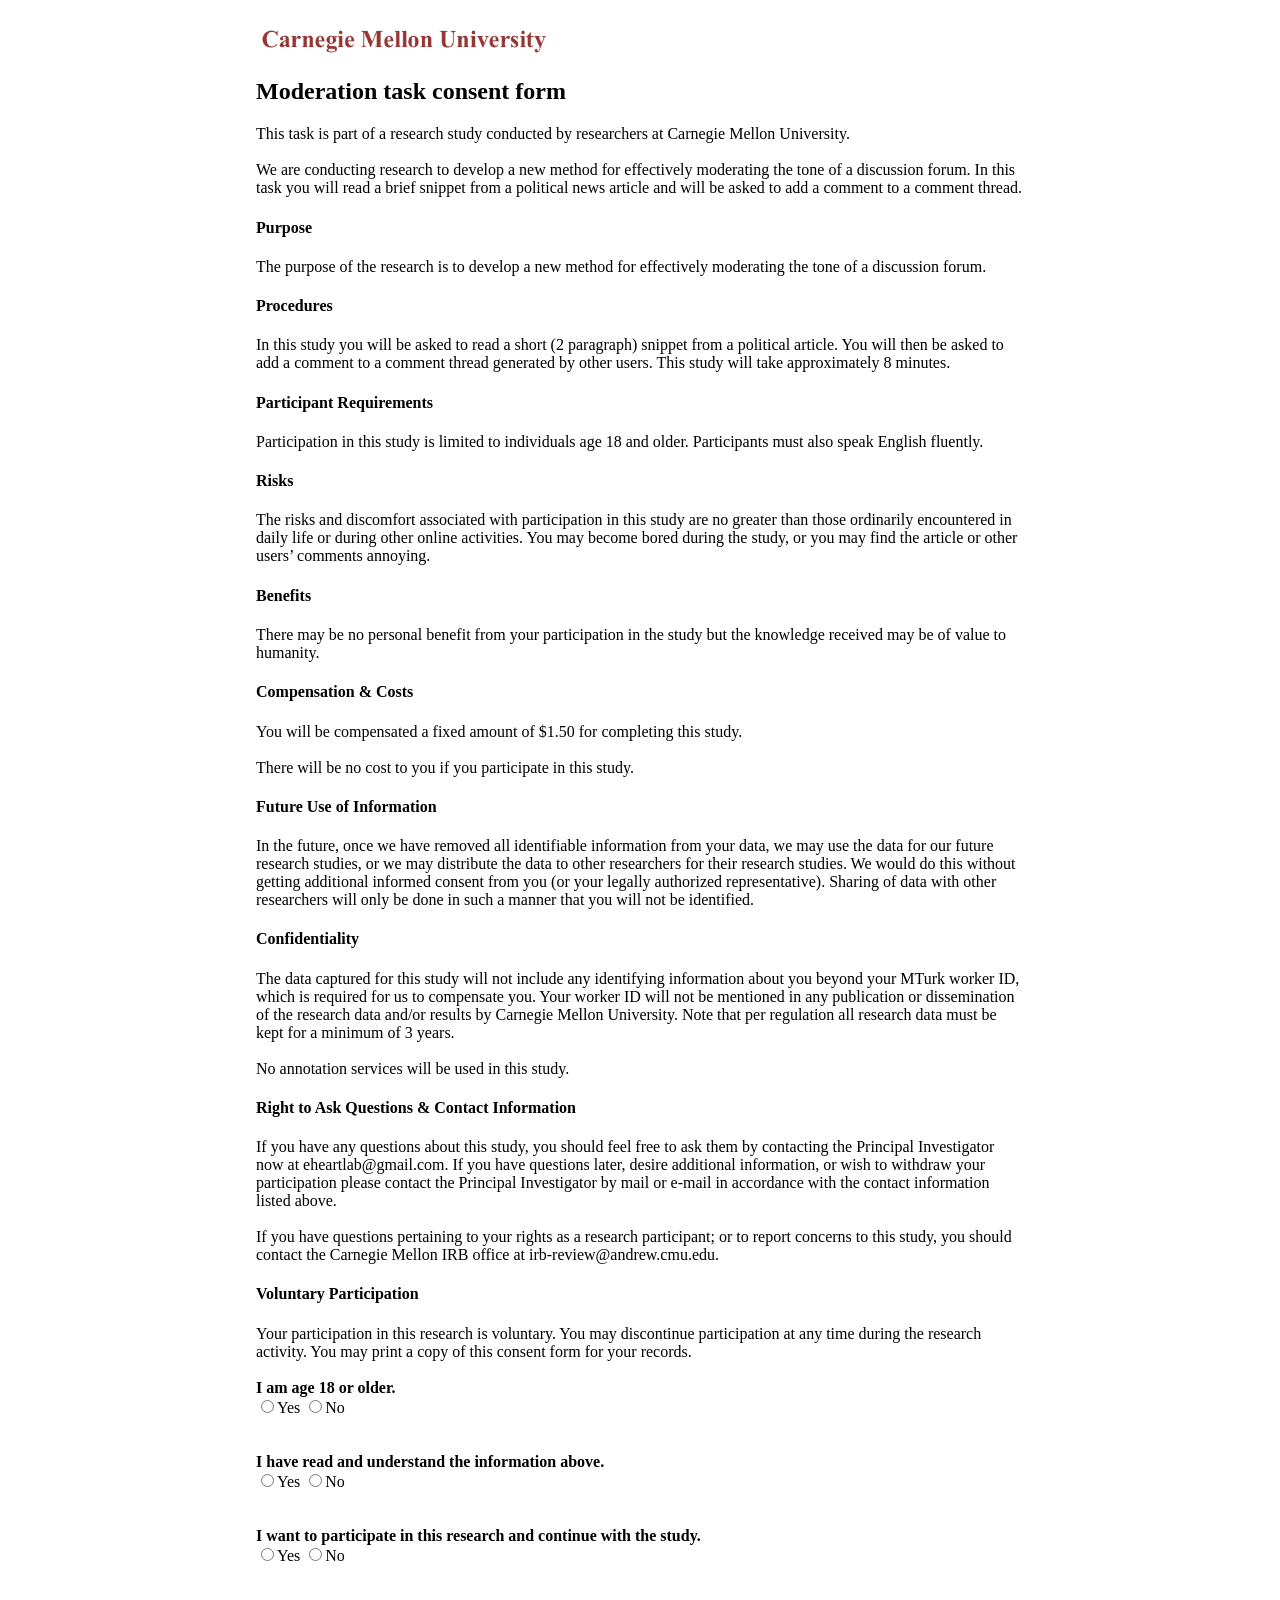
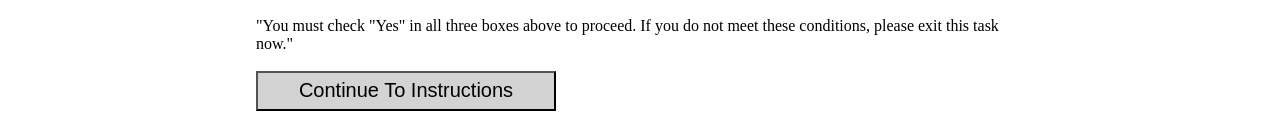
<file: index.html>
<html>
<head>
    <link rel="stylesheet" type="text/css" href="styles/background.css">
    <link rel="stylesheet" type="text/css" href="styles/consent.css">
  
    <script src="https://ajax.googleapis.com/ajax/libs/jquery/1.8.3/jquery.min.js"></script>
  
    <script src="scripts/consent_scripts_moderation.js"></script>
    <script src="scripts/user_scripts_moderation.js"></script>
  
</head>
 <body>
<img id="cmu-logo" src="resources/cmu.png">
<h2>Moderation task consent form</h2>
  
This task is part of a research study conducted by researchers at Carnegie Mellon University.
<br>
<br>
We are conducting research to develop a new method for effectively moderating the tone of a discussion forum. In this task you will read a brief snippet from a political news article and will be asked to add a comment to a comment thread. 
  
<h4>Purpose</h4>
The purpose of the research is to develop a new method for effectively moderating the tone of a discussion forum.
  
<h4>Procedures</h4>
In this study you will be asked to read a short (2 paragraph) snippet from a political article. You will then be asked to add a comment to a comment thread generated by other users. This study will take approximately 8 minutes.
 <h4>Participant Requirements</h4>
Participation in this study is limited to individuals age 18 and older. Participants must also speak English fluently.
 <h4>Risks</h4>
The risks and discomfort associated with participation in this study are no greater than those ordinarily encountered in daily life or during other online activities. You may become bored during the study, or you may find the article or other users’ comments annoying.
 <h4>Benefits</h4>
There may be no personal benefit from your participation in the study but the knowledge received may be of value to humanity. 
 <h4>Compensation & Costs</h4>
You will be compensated a fixed amount of $1.50 for completing this study.
<br>
<br>
There will be no cost to you if you participate in this study. 
 <h4>Future Use of Information</h4>
In the future, once we have removed all identifiable information from your data, we may use the data for our future research studies, or we may distribute the data to other researchers for their research studies.  We would do this without getting additional informed consent from you (or your legally authorized representative).  Sharing of data with other researchers will only be done in such a manner that you will not be identified.
   <h4>Confidentiality</h4>
The data captured for this study will not include any identifying information about you beyond your MTurk worker ID, which is required for us to compensate you. Your worker ID will not be mentioned in any publication or dissemination of the research data and/or results by Carnegie Mellon University. Note that per regulation all research data must be kept for a minimum of 3 years.
<br>
<br>
No annotation services will be used in this study.
   <h4>Right to Ask Questions & Contact Information</h4>
If you have any questions about this study, you should feel free to ask them by contacting the Principal Investigator now at eheartlab@gmail.com.  If you have questions later, desire additional information, or wish to withdraw your participation please contact the Principal Investigator by mail or e-mail in accordance with the contact information listed above.  
<br>
<br>
If you have questions pertaining to your rights as a research participant; or to report concerns to this study, you should contact the Carnegie Mellon IRB office at irb-review@andrew.cmu.edu.
 <h4>Voluntary Participation</h4>
Your participation in this research is voluntary.  You may discontinue participation at any time during the research activity.  You may print a copy of this consent form for your records. 
<br>
<br>
 <form id="consent-form">
  <b>I am age 18 or older. </b>
  <div id="age-consent">
    <input id="age-consent-yes" type="radio" name="ageConsent">Yes   
    <input id="age-consent-no" type="radio" name="ageConsent">No
  </div>
<br> 
<br>
  <b>I have read and understand the information above. </b>
  <div id="read-consent">
    <input id="read-consent-yes" type="radio" name="readConsent">Yes   
    <input id="read-consent-no" type="radio" name="readConsent">No
  </div>
<br>
<br>
  <b>I want to participate in this research and continue with the study.</b>
  <div id="participate-consent">
    <input id="participate-consent-yes" type="radio" name="participateConsent">Yes   
    <input id="participate-consent-no" type="radio" name="participateConsent">No 
  </div>
</form>
 <br>
<br>
"You must check "Yes" in all three boxes above to proceed. If you do not meet these conditions, please exit this task now."
<br> 
<br>
<button id="continue-consent" class="continue-button" onclick="continueToTask()">Continue To Instructions</button>
<div id="foot-spacing"></div>
  
<script>
  document.addEventListener("DOMContentLoaded", function(event) {
    postToSheet("Landed on Consent Page", "N/A", "START");
  });
</script>
</body>
 </html>
</file>
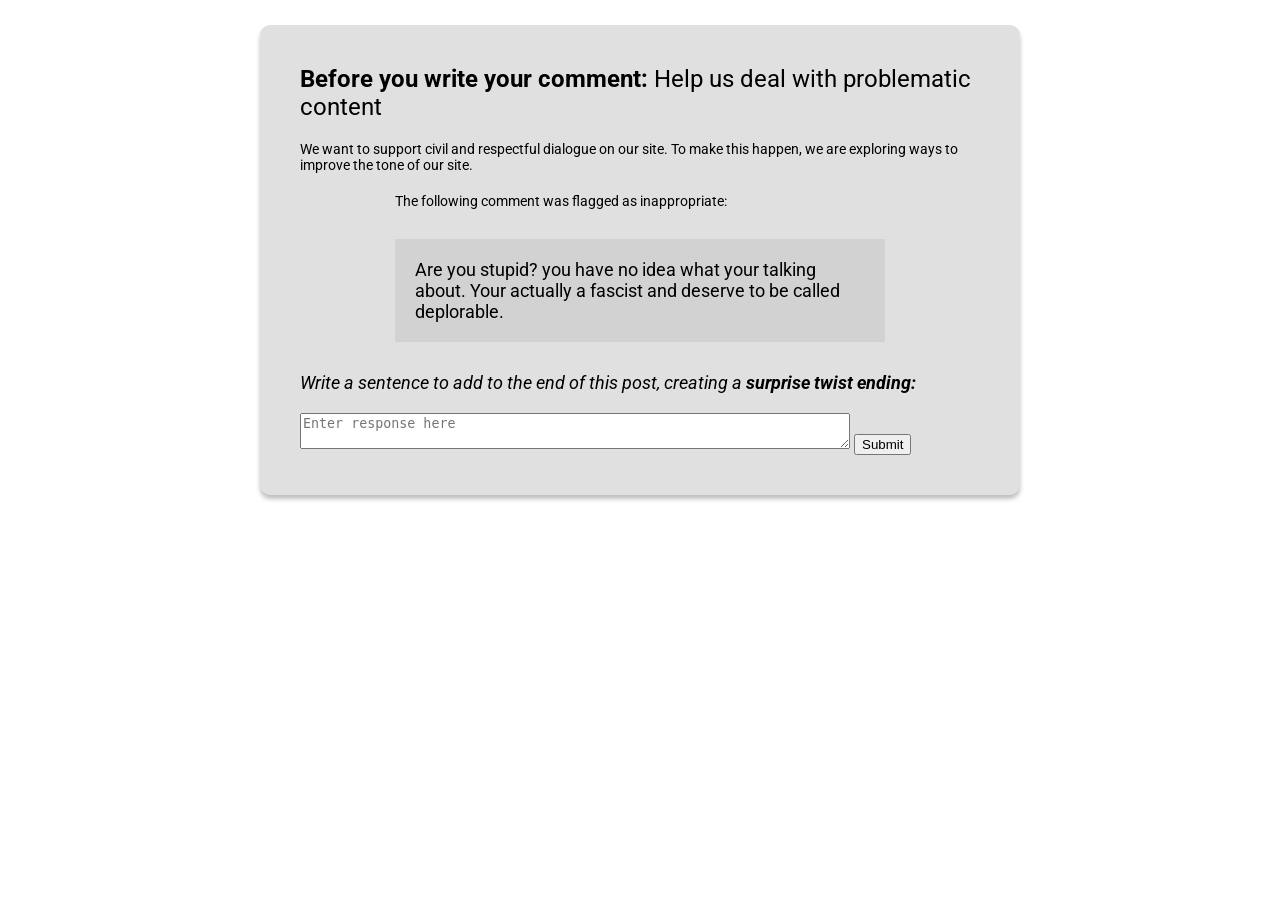
<file: interventions/task-twist.html>
<!DOCTYPE html>
<html lang="en">
<head>
    <meta charset="UTF-8">
    <title>Moderation Task</title>
    <script src="https://ajax.googleapis.com/ajax/libs/jquery/3.3.1/jquery.min.js"></script>
    <link href="https://fonts.googleapis.com/css?family=Roboto" rel="stylesheet">
    <link rel="stylesheet" href="../styles/style-twist.css">
    <script src="../scripts/moderation_task.js"></script>
    <script src="../scripts/exercise_scripts_moderation.js"></script>
</head>
<body>
    
    <div id="header">
        <div class="header-text"><b>Before you write your comment:</b> Help us deal with problematic content</div>
        <div class="description-text">We want to support civil and respectful dialogue on our site. To make this happen, we are exploring ways to improve the tone of our site.</div>
        <div class="description-text" id="flagged-comment">The following comment was flagged as inappropriate:</div>
        <div class="comment-wrapper">
            <div class="comment-text">Are you stupid? you have no idea what your talking about. Your actually a fascist and deserve to be called deplorable.</div>
        </div>
        <div class="task-text">Write a sentence to add to the end of this post, creating a <b>surprise twist ending:</b></div>

    
        <div id="comment-area-1" class="comment-reply reply-button">
            <textarea id="comment-textarea-task" placeholder="Enter response here" class="reply-textarea"></textarea>
            <button id="comment-submit-button-1" class="response-button reply-button main-button reply-submit-button" onclick="taskComment()">Submit</button>
        </div>
    
      
      
    </div>
</body>
</html>
</file>
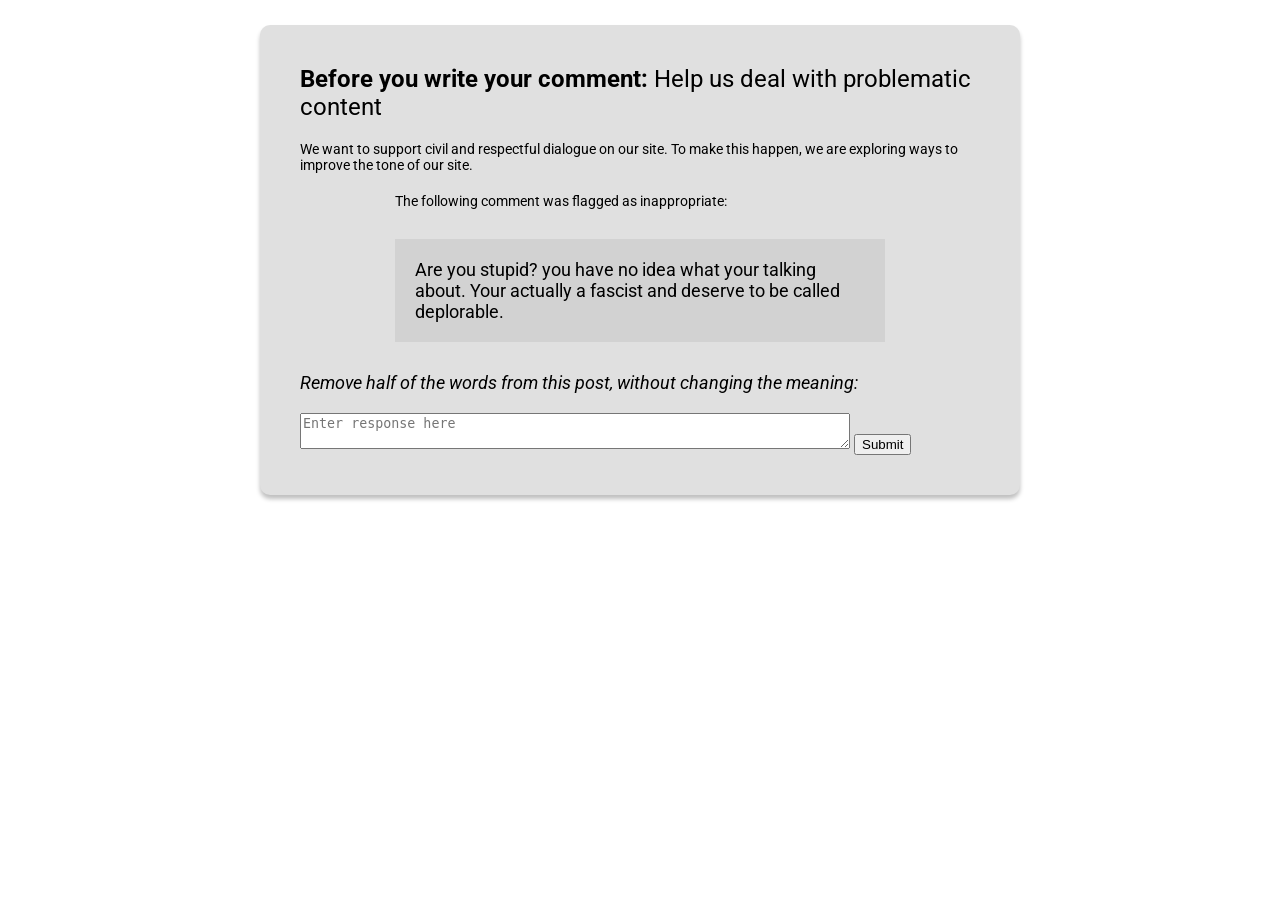
<file: interventions/task-word-removal.html>
<!DOCTYPE html>
<html lang="en">
<head>
    <meta charset="UTF-8">
    <title>Moderation Task</title>
    <script src="https://ajax.googleapis.com/ajax/libs/jquery/3.3.1/jquery.min.js"></script>
    <link href="https://fonts.googleapis.com/css?family=Roboto" rel="stylesheet">
    <link rel="stylesheet" href="../styles/style-twist.css">
    <script src="../scripts/moderation_task.js"></script>
    <script src="../scripts/exercise_scripts_moderation.js"></script>
</head>
<body>
    
    <div id="header">
        <div class="header-text"><b>Before you write your comment:</b> Help us deal with problematic content</div>
        <div class="description-text">We want to support civil and respectful dialogue on our site. To make this happen, we are exploring ways to improve the tone of our site.</div>
        <div class="description-text" id="flagged-comment">The following comment was flagged as inappropriate:</div>
        <div class="comment-wrapper">
            <div class="comment-text">Are you stupid? you have no idea what your talking about. Your actually a fascist and deserve to be called deplorable.</div>
        </div>
        <div class="task-text">Remove half of the words from this post, without changing the meaning:</div>

    
        <div id="comment-area-1" class="comment-reply reply-button">
            <textarea id="comment-textarea-task" placeholder="Enter response here" class="reply-textarea"></textarea>
            <button id="comment-submit-button-1" class="response-button reply-button main-button reply-submit-button" onclick="taskComment()">Submit</button>
        </div>  
      
    </div>
</body>
</html>
</file>
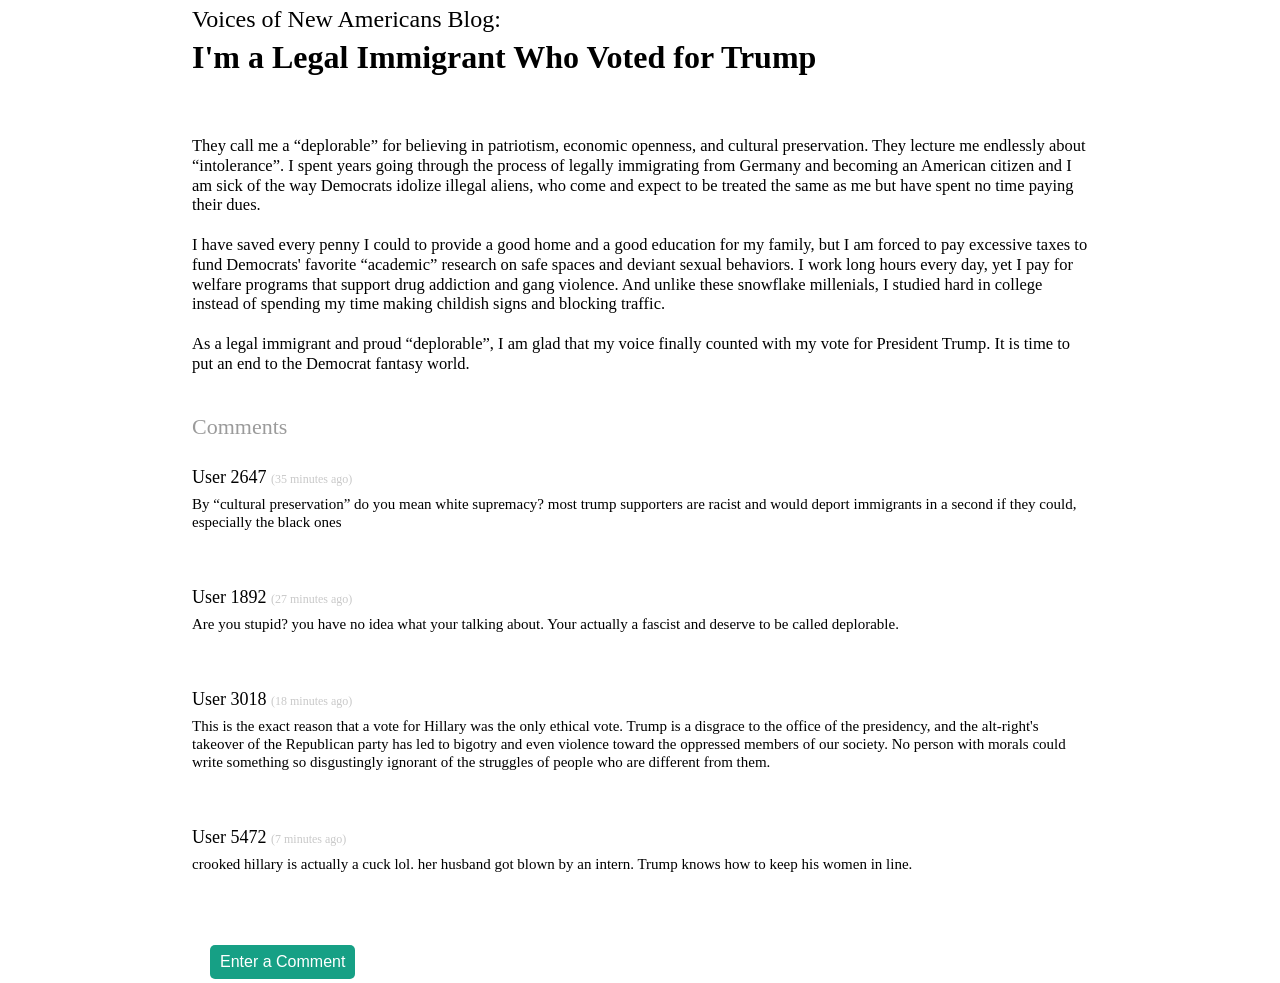
<file: pages/exercise-moderation.html>
<!DOCTYPE html>
<html>
<head>
  <link rel="stylesheet" type="text/css" href="../styles/background.css">
  <link rel="stylesheet" type="text/css" href="../styles/exercise_style_moderation.css">
  

  <script src="https://ajax.googleapis.com/ajax/libs/jquery/1.8.3/jquery.min.js"></script>
  <script src="../scripts/exercise_scripts_moderation.js"></script>
  <script src="../scripts/continue_scripts_moderation.js"></script>
  <script src="../scripts/user_scripts_moderation.js"></script>
  <title>Political Discussion Forum</title>
</head>
<body>

  <div id="overlay">
    <div id="overlayBackground"></div>
  </div>
  <div style="margin: 0 auto;">
    <iframe id="intervention"></iframe>
  </div>
  <script>
    initializeTrial(); // Setup Intervention and choose from list; 
  </script>
  
  <div id="main-content">
   <div id="topdesc">Voices of New Americans Blog:</div>
    <div id="headline">I'm a Legal Immigrant Who Voted for Trump</div>
    <div id="author-break"></div>
    </div>
    <br>
    <div id="headline-article-break"></div>
    <div class="article-text">
     They call me a <q>deplorable</q> for believing in patriotism, economic openness, and cultural preservation. They lecture me endlessly about <q>intolerance</q>. I spent years going through the process of legally immigrating from Germany and becoming an American citizen and I am sick of the way Democrats idolize illegal aliens, who come and expect to be treated the same as me but have spent no time paying their dues.       <br>
      <br>
     I have saved every penny I could to provide a good home and a good education for my family, but I am forced to pay excessive taxes to fund Democrats' favorite <q>academic</q> research on safe spaces and deviant sexual behaviors. I work long hours every day, yet I pay for welfare programs that support drug addiction and gang violence. And unlike these snowflake millenials, I studied hard in college instead of spending my time making childish signs and blocking traffic.    <br>
      <br>
     As a legal immigrant and proud <q>deplorable</q>, I am glad that my voice finally counted with my vote for President Trump. It is time to put an end to the Democrat fantasy world.
 </div>
    <div id="article-voting" class="secondary-interactions">
      <button class="response-button" onclick="buttonClicked('downvote', this);" type="button"> <img id="downvote-article-icon-1" class="button-icon" src='../resources/downvote.png'> Downvote </button>
      <button class="response-button" onclick="buttonClicked('upvote', this);" type="button"> <img id="upvote-article-icon-1" class="button-icon" src='../resources/upvote.png'> Upvote </button>
    </div>
  
  <div id="article-break"> </div>

  <div id="comment-section">
    <div id="comment-header">Comments</div>
    <br>
    <div id="comment1" class="comment-box"> 
     <div class="comment-username">User 2647   <a>(35 minutes ago)</a></div>
      <div class="comment-text">By <q>cultural preservation</q> do you mean white supremacy? most trump supporters are racist and would deport immigrants in a second if they could, especially the black ones</div>
      <div class="comment-interactions secondary-interactions">
        <button id="reply-button-1" class="response-button reply-button" onclick="buttonClicked('reply', this)">Reply</button>
        <button id="downvote-button-1" class="response-button" onclick="buttonClicked('downvote', this);"> 
          <img id="downvote-comment-icon-1" class="button-icon" src='../resources/downvote.png'> Downvote</button>
        <button id="upvote-button-1" class="response-button" onclick="buttonClicked('upvote', this);"> 
          <img id="upvote-comment-icon-1" class="button-icon" src='../resources/upvote.png'>Upvote</button>
        <button id="report-button-1" class="response-button" onclick="buttonClicked('report', this);">
          <img id="report-icon-1" class="button-icon" src="../resources/flag.png">Report</button>
      </div>
      <div id="reply-area-1" class="comment-reply reply-button reply-area">
        <textarea id="reply-textarea-1" placeholder="Join a discussion" class="reply-textarea"></textarea>
        <button id="reply-submit-button-1" class="response-button reply-button main-button reply-submit-button" onclick="buttonClicked('reply-submit', this)">Reply</button>
      </div>
      
      <div class="user-comment-spacer"></div>
    </div>
    
    <div id="comment2" class="comment-box"> 
      <div class="comment-username">User 1892   <a>(27 minutes ago)</a></div>
     <div class="comment-text" id="moderated-comment">Are you stupid? you have no idea what your talking about. Your actually a fascist and deserve to be called deplorable.<a id="twist-response"></a></div>
      <div class="comment-interactions secondary-interactions">
        <button id="reply-button-2" class="response-button reply-button" onclick="buttonClicked('reply', this)">Reply</button>
        <button id="downvote-button-2" class="response-button" onclick="buttonClicked('downvote', this);"> 
          <img id="downvote-comment-icon-2" class="button-icon" src='../resources/downvote.png'> Downvote</button>
        <button id="upvote-button-2" class="response-button" onclick="buttonClicked('upvote', this);"> 
          <img id="upvote-comment-icon-2" class="button-icon" src='../resources/upvote.png'> Upvote</button>
        <button id="report-button-2" class="response-button" onclick="buttonClicked('report', this);">
          <img id="report-icon-2" class="button-icon" src="../resources/flag.png">Report</button>
        
      </div>
      <div id="reply-area-2" class="comment-reply reply-button reply-area">
        <textarea id="reply-textarea-2" placeholder="Join a discussion" class="reply-textarea"></textarea>
        <button id="reply-submit-button-2" class="response-button reply-button main-button reply-submit-button" onclick="buttonClicked('reply-submit', this)">Reply</button>
      </div>
      
      <div class="user-comment-spacer"></div>
    </div>
    
    <div id="comment3" class="comment-box"> 
      <div class="comment-username">User 3018   <a>(18 minutes ago)</a></div>
     <div class="comment-text">This is the exact reason that a vote for Hillary was the only ethical vote. Trump is a disgrace to the office of the presidency, and the alt-right's takeover of the Republican party has led to bigotry and even violence toward the oppressed members of our society. No person with morals could write something so disgustingly ignorant of the struggles of people who are different from them.</div>
      <div class="comment-interactions secondary-interactions">
        <button id="reply-button-3" class="response-button reply-button" onclick="buttonClicked('reply', this)">Reply</button>
        <button id="downvote-button-3" class="response-button" onclick="buttonClicked('downvote', this);"> 
          <img id="downvote-comment-icon-3" class="button-icon" src='../resources/downvote.png'> Downvote</button>
        <button id="upvote-button-3" class="response-button" onclick="buttonClicked('upvote', this);"> 
          <img id="upvote-comment-icon-3" class="button-icon" src='../resources/upvote.png'> Upvote</button>
        <button id="report-button-3" class="response-button" onclick="buttonClicked('report', this);">
          <img id="report-icon-1" class="button-icon" src="../resources/flag.png">Report</button>
        
      </div>
      <div id="reply-area-3" class="comment-reply reply-button reply-area">
        <textarea id="reply-textarea-3" placeholder="Join a discussion" class="reply-textarea"></textarea>
        <button id="reply-submit-button-3" class="response-button reply-button main-button reply-submit-button" onclick="buttonClicked('reply-submit', this)">Reply</button>
      </div>
      <div class="user-comment-spacer"></div>
    </div>
    
    <div id="comment4" class="comment-box"> 
     <div class="comment-username">User 5472   <a>(7 minutes ago)</a></div>
      <div class="comment-text">crooked hillary is actually a cuck lol. her husband got blown by an intern. Trump knows how to keep his women in line.</div>
      <div class="comment-interactions secondary-interactions">
        <button id="reply-button-4" class="response-button reply-button" onclick="buttonClicked('reply', this)">Reply</button>
        <button id="downvote-button-4" class="response-button" onclick="buttonClicked('downvote', this);"> 
          <img id="downvote-comment-icon-4" class="button-icon" src='../resources/downvote.png'> Downvote</button>
        <button id="upvote-button-4" class="response-button" onclick="buttonClicked('upvote', this);"> 
          <img id="upvote-comment-icon-4" class="button-icon" src='../resources/upvote.png'> Upvote</button>
        <button id="report-button-4" class="response-button" onclick="buttonClicked('report', this);">
          <img id="report-icon-1" class="button-icon" src="../resources/flag.png">Report</button>

      </div>
      <div id="reply-area-4" class="comment-reply reply-button reply-area">
        <textarea id="reply-textarea-4" placeholder="Join a discussion" class="reply-textarea"></textarea>
        <button id="reply-submit-button-4" class="response-button reply-button main-button reply-submit-button" onclick="buttonClicked('reply-submit', this)">Reply</button>
      </div>
      
      <div class="user-comment-spacer"></div>
    </div>
    
    
  </div>
  
  <div id="comment-section-break"></div>
  
  <div id="enter-comment">
    <button id="enter-comment" class="response-button reply-button main-button reply-submit-button" onclick="buttonClicked('enter-comment', this)">Enter a Comment</button>
  </div>

  <div id="comment-display">
  <div id="comment-submission">
    <div id="comment-submission-title"><img id="comment-submission-icon" src="../resources/commentBubble.png"> Comment</div>
  </div>
  
  <div id="comment-area-1" class="comment-reply reply-button">
    <textarea id="comment-textarea" placeholder="Join the discussion" class="reply-textarea"></textarea>
    <button id="comment-submit-button-1" class="response-button reply-button main-button reply-submit-button" onclick="buttonClicked('comment-submit', this)">Comment</button>
  </div>
<!--<onmousedown="checkForIntervention()"-->
  <div id="comment-submission-footer"></div>

  <div id="project-continue"> <button id="exercise-continue" class="continue-button" onclick="continueToEnd()">Continue</button></div>
  </div>
  <script>
    document.addEventListener("DOMContentLoaded", function(event) {
      postToSheet("Landed on Exercise Page", "N/A", "START");
    });
  </script>
</body>
</html>
</file>
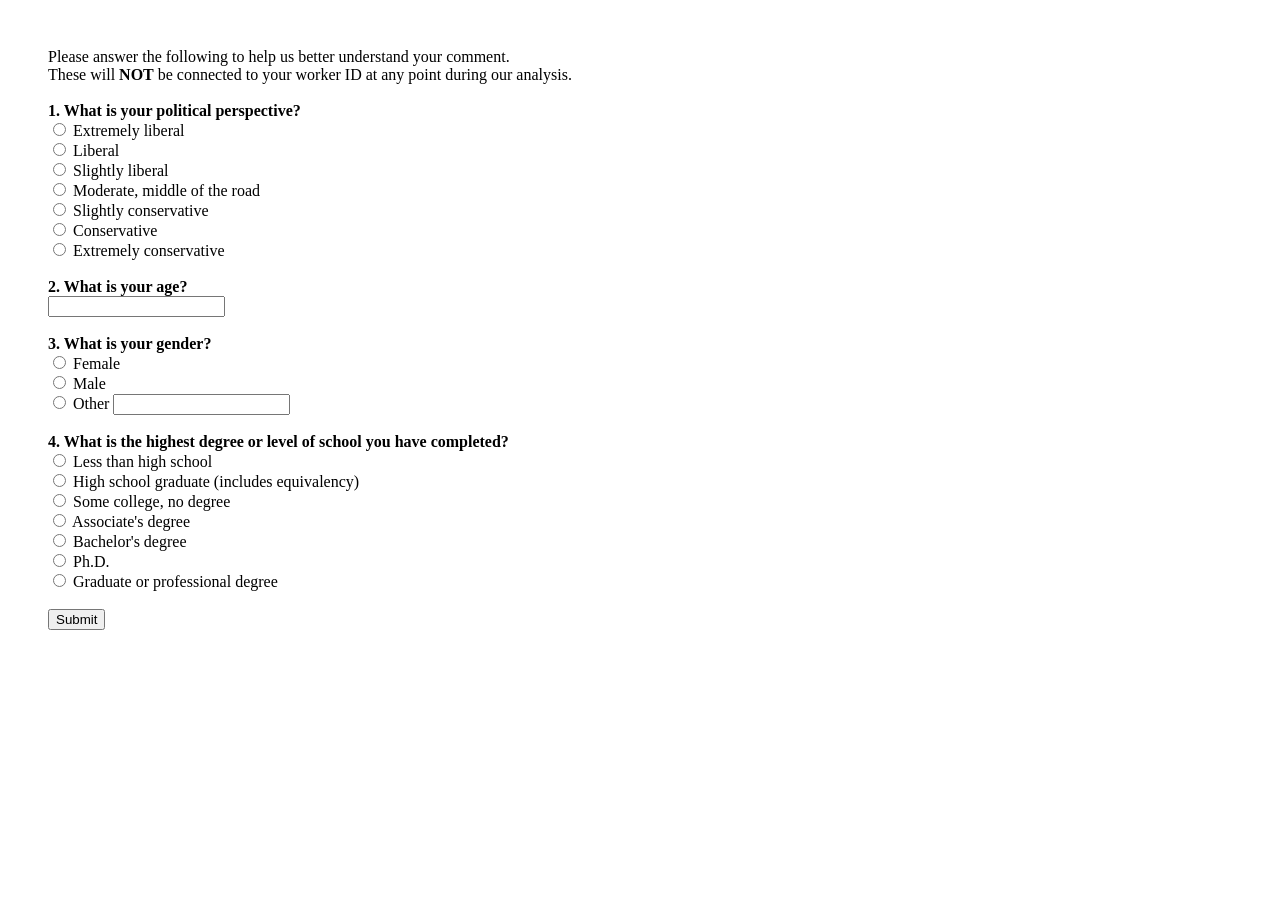
<file: pages/post-demographics-moderation.html>
<!DOCTYPE html>
<html lang="en">
<head>
<meta charset="UTF-8">
<script src="https://ajax.googleapis.com/ajax/libs/jquery/1.8.3/jquery.min.js"></script>
<script src="../scripts/user_scripts_moderation.js"></script>
<link href="https://fonts.googleapis.com/css?family=Roboto" rel="stylesheet">

<script>
  
  function isNumeric(n) {
    return !isNaN(parseFloat(n)) && isFinite(n);
  }
  
  function fireComplete() {
    var form = document.getElementById("survey-form");
    
    var policy = $('input[name=policy]:checked').val();
    var age = $('input[name=age]').val();
    var gender = $('input[name=gender]:checked').val();
    var gendertext = $('input[name=gendertext]').val();
    var education = $('input[name=education]:checked').val();
	  /*
    var purpose = $('input[name=purpose]').val();
    var react1 = $('input[name=react1]:checked').val();
    var react2 = $('input[name=react2]:checked').val();
    var react3 = $('input[name=react3]:checked').val();
    var react4 = $('input[name=react4]:checked').val();
    var react5 = $('input[name=react5]:checked').val();
    var react6 = $('input[name=react6]:checked').val();
    var react7 = $('input[name=react7]:checked').val();
    var react8 = $('input[name=react8]:checked').val();
	  */


    
    if (policy === undefined || age === undefined || gender === undefined || education === undefined)  {
	    // <!--|| purpose === undefined || react1 === undefined || react2 === undefined || react3 === undefined || react4 === undefined || react5 === undefined || react6 === undefined || react7 === undefined || react8 === undefined-->
      alert("Please answer each question."); 
    } 
    else if (age < 18 || age > 110 || !isNumeric(age)) {
      alert("Please enter a valid age.");
    }
    else {
        postToSheet("final-demographics", "N/A", JSON.stringify([{"policy":policy},{"age":age},{"gender":gender},{"gendertext":gendertext}, {"education":education}]));
       // postToSheet("final-survey", "N/A", JSON.stringify([{"perspective":perspective},{"goal_modification":goal_modification},{"goal_comment":goal_comment},{"react1":react1},{"react2":react2},{"react3":react3},{"react4":react4},{"react5":react5}, {"thoughts_tone":thoughts_tone}]));
	    // <!--,{"purpose":purpose},{"react1":react1},{"react2":react2},{"react3":react3},{"react4":react4},{"react5":react5},{"react6":react6},{"react7":react7},{"react8":react8}-->
        console.log(policy)
        setTimeout(function() {
          window.location.replace('../pages/post-exercise-moderation.html');
        }, 50);
    }
  }
</script>
  
<script>
function deleteInputContents() {
  document.getElementById("genderInput").value = ""; 
}
</script>
  
</head>
<body>
  
<div id="header" style="padding-left: 40px; padding-top: 40px">
  <div id="headerText1">Please answer the following to help us better understand your comment. <br> 
  These will <b>NOT</b> be connected to your worker ID at any point during our analysis.</div>
</div>
<div style="padding-left: 40px">
<form id="survey-form">
	<!--
    <br>
  <div class="purpose">
    <div id="questionb1"><strong>1. What was the purpose of the CAPTCHA you were shown in this study?</strong></div>
	  <input class="openEnded" type="text" name="purpose" pattern = "[A-Za-z]{1,}" style="width: 300px;">
  </div>
    <br>
  <div class="reactance">
  <div id="question2header"><strong>2. Please rate how strongly you agree or disagree with the following statements on a scale from 1 to 7, where 1 = “Strongly Disagree” and 7 = “Strongly Agree”:</strong></div><br>
  <div id="question2a">
    <table>
      <tr>
        <th></th>
        <th>Strongly <br>disagree</th>
        <th>Disagree</th>
        <th>Slightly <br>disagree</th>
        <th>Neither agree <br>nor disagree</th>
        <th>Slightly <br>agree</th>
        <th>Agree</th>
	<th>Strongly <br>agree</th>
      </tr>
      <tr>
        <td>The CAPTCHA tried to make a decision for me.</td>
        <td><input type="radio" name="react1" data-col="1" value = "-3"></td>
        <td><input type="radio" name="react1" data-col="2" value = "-2"></td>
        <td><input type="radio" name="react1" data-col="3" value = "-1"></td>
        <td><input type="radio" name="react1" data-col="4" value = "0"></td>
        <td><input type="radio" name="react1" data-col="5" value = "1"></td>
        <td><input type="radio" name="react1" data-col="6" value = "2"></td>
	<td><input type="radio" name="react1" data-col="7" value = "3"></td>
      </tr>
      <tr>
        <td>The CAPTCHA tried to pressure me.</td>
        <td><input type="radio" name="react2" data-col="1" value = "-3"></td>
        <td><input type="radio" name="react2" data-col="2" value = "-2"></td>
        <td><input type="radio" name="react2" data-col="3" value = "-1"></td>
        <td><input type="radio" name="react2" data-col="4" value = "0"></td>
        <td><input type="radio" name="react2" data-col="5" value = "1"></td>
        <td><input type="radio" name="react2" data-col="6" value = "2"></td>
	<td><input type="radio" name="react2" data-col="7" value = "3"></td>
      </tr>
      <tr>
        <td>The CAPTCHA threatened my freedom to choose.</td>
        <td><input type="radio" name="react3" data-col="1" value = "-3"></td>
        <td><input type="radio" name="react3" data-col="2" value = "-2"></td>
        <td><input type="radio" name="react3" data-col="3" value = "-1"></td>
        <td><input type="radio" name="react3" data-col="4" value = "0"></td>
        <td><input type="radio" name="react3" data-col="5" value = "1"></td>
        <td><input type="radio" name="react3" data-col="6" value = "2"></td>
	<td><input type="radio" name="react3" data-col="7" value = "3"></td>
      </tr>
      <tr>
        <td>The CAPTCHA tried to manipulate me.</td>
        <td><input type="radio" name="react4" data-col="1" value = "-3"></td>
        <td><input type="radio" name="react4" data-col="2" value = "-2"></td>
        <td><input type="radio" name="react4" data-col="3" value = "-1"></td>
        <td><input type="radio" name="react4" data-col="4" value = "0"></td>
        <td><input type="radio" name="react4" data-col="5" value = "1"></td>
        <td><input type="radio" name="react4" data-col="6" value = "2"></td>
	<td><input type="radio" name="react4" data-col="7" value = "3"></td>
      </tr>
      <tr>
        <td>I felt angry while viewing this CAPTCHA.</td>
        <td><input type="radio" name="react5" data-col="1" value = "-3"></td>
        <td><input type="radio" name="react5" data-col="2" value = "-2"></td>
        <td><input type="radio" name="react5" data-col="3" value = "-1"></td>
        <td><input type="radio" name="react5" data-col="4" value = "0"></td>
        <td><input type="radio" name="react5" data-col="5" value = "1"></td>
        <td><input type="radio" name="react5" data-col="6" value = "2"></td>
	<td><input type="radio" name="react5" data-col="7" value = "3"></td>
      </tr>
      <tr>
        <td>I felt annoyed while viewing this CAPTCHA.</td>
        <td><input type="radio" name="react6" data-col="1" value = "-3"></td>
        <td><input type="radio" name="react6" data-col="2" value = "-2"></td>
        <td><input type="radio" name="react6" data-col="3" value = "-1"></td>
        <td><input type="radio" name="react6" data-col="4" value = "0"></td>
        <td><input type="radio" name="react6" data-col="5" value = "1"></td>
        <td><input type="radio" name="react6" data-col="6" value = "2"></td>
	<td><input type="radio" name="react6" data-col="7" value = "3"></td>
      </tr>
      <tr>
        <td>I felt irritated while viewing this CAPTCHA.</td>
        <td><input type="radio" name="react7" data-col="1" value = "-3"></td>
        <td><input type="radio" name="react7" data-col="2" value = "-2"></td>
        <td><input type="radio" name="react7" data-col="3" value = "-1"></td>
        <td><input type="radio" name="react7" data-col="4" value = "0"></td>
        <td><input type="radio" name="react7" data-col="5" value = "1"></td>
        <td><input type="radio" name="react7" data-col="6" value = "2"></td>
	<td><input type="radio" name="react7" data-col="7" value = "3"></td>
      </tr>
      <tr>
        <td>I felt aggravated while viewing this CAPTCHA.</td>
        <td><input type="radio" name="react8" data-col="1" value = "-3"></td>
        <td><input type="radio" name="react8" data-col="2" value = "-2"></td>
        <td><input type="radio" name="react8" data-col="3" value = "-1"></td>
        <td><input type="radio" name="react8" data-col="4" value = "0"></td>
        <td><input type="radio" name="react8" data-col="5" value = "1"></td>
        <td><input type="radio" name="react8" data-col="6" value = "2"></td>
	<td><input type="radio" name="react8" data-col="7" value = "3"></td>
      </tr>
    </table>
  </div>
-->
    <br>
  <div class="policy">
    <div id="question1"><strong>1. What is your political perspective?</strong></div>
    <input class="surveyRadioButton" type="radio" name="policy" value="-3"> Extremely liberal<br>
    <input class="surveyRadioButton" type="radio" name="policy" value="-2"> Liberal<br>
    <input class="surveyRadioButton" type="radio" name="policy" value="-1"> Slightly liberal <br> 
    <input class="surveyRadioButton" type="radio" name="policy" value="0"> Moderate, middle of the road <br>
    <input class="surveyRadioButton" type="radio" name="policy" value="1"> Slightly conservative <br>
    <input class="surveyRadioButton" type="radio" name="policy" value="2"> Conservative <br>
    <input class="surveyRadioButton" type="radio" name="policy" value="3"> Extremely conservative <br>
  </div>
  
    
    <br>
    <div class="age">
        <div id="question2"><strong>2. What is your age?</strong></div>
        <input type="text" pattern="[0-9]{2,3}" name="age" >

    </div>
    
    <br>
    <div class="gender">
        <div id="question3"><strong>3. What is your gender?</strong></div> 
            <input class="surveyRadioButton" type="radio" name="gender" value="Female" onclick="deleteInputContents()"> Female<br>
            <input class="surveyRadioButton" type="radio" name="gender" value="Male" onclick="deleteInputContents()"> Male<br>
            <input class="surveyRadioButton" type="radio" name="gender" value="Other"> Other <input id="genderInput" type="text" onfocus="$('input[name=gender]').prop('checked', true)" pattern = "[A-Za-z]{1,}" name="gendertext">

  </div>
  <br>
  <div class="education">
    <div id="question4"><strong>4. What is the highest degree or level of school you have completed?</strong></div>
    <input class="surveyRadioButton" type="radio" name="education" value="0"> Less than high school<br>
    <input class="surveyRadioButton" type="radio" name="education" value="1"> High school graduate (includes equivalency)<br>
    <input class="surveyRadioButton" type="radio" name="education" value="2"> Some college, no degree <br> 
    <input class="surveyRadioButton" type="radio" name="education" value="3"> Associate's degree <br>
    <input class="surveyRadioButton" type="radio" name="education" value="4"> Bachelor's degree <br>
    <input class="surveyRadioButton" type="radio" name="education" value="5"> Ph.D. <br>
    <input class="surveyRadioButton" type="radio" name="education" value="6"> Graduate or professional degree <br>
  </div>
  <br>
</form>

<button id="submit-button" onclick="fireComplete()">Submit</button>
</div>
	
</body>
</html>
</file>
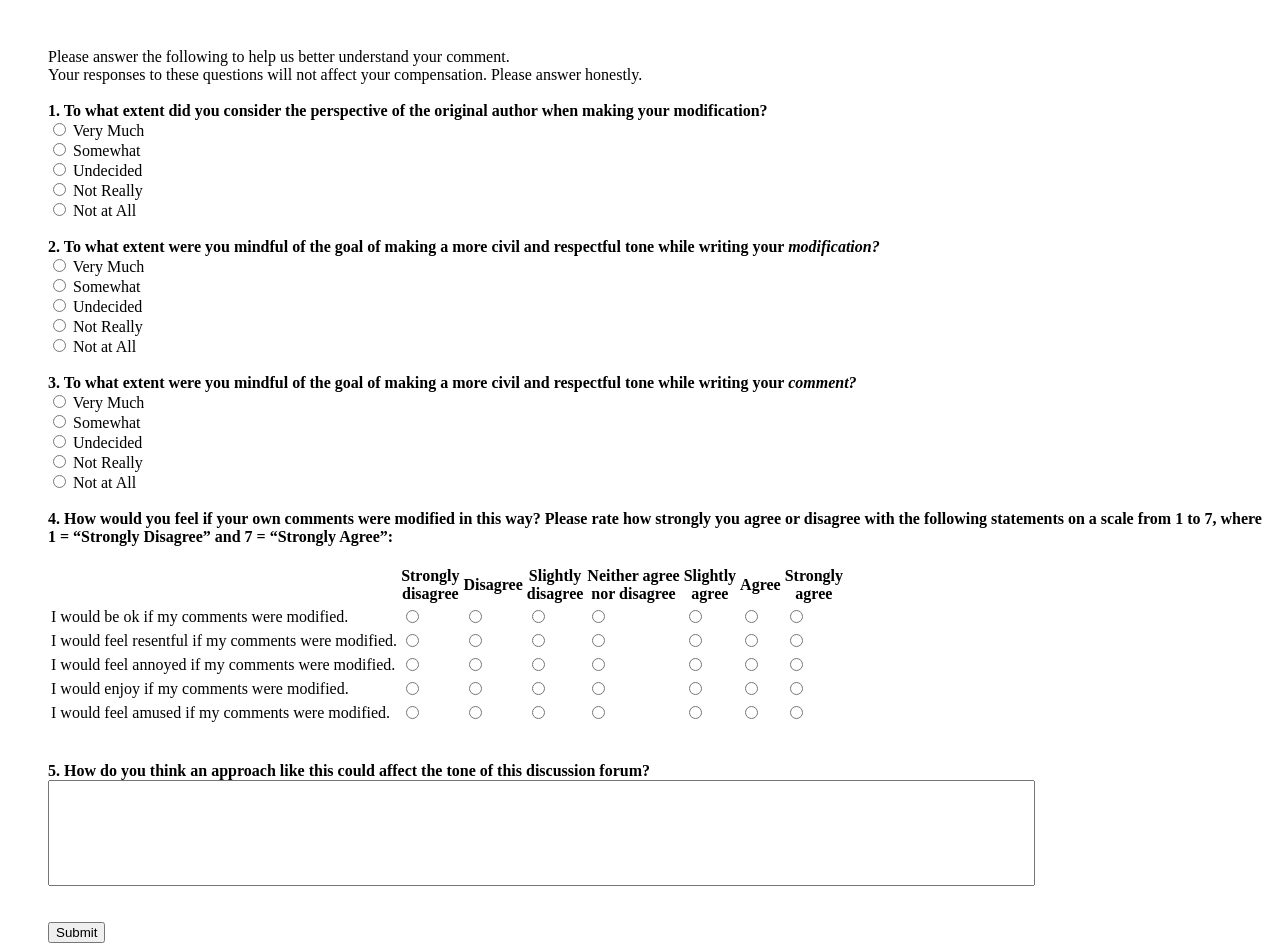
<file: pages/post-survey-moderation.html>
<!DOCTYPE html>
<html lang="en">
<head>
<meta charset="UTF-8">
<script src="https://ajax.googleapis.com/ajax/libs/jquery/1.8.3/jquery.min.js"></script>
  <script src="../scripts/user_scripts_moderation.js"></script>
<link href="https://fonts.googleapis.com/css?family=Roboto" rel="stylesheet">

<script>
  
  function isNumeric(n) {
    return !isNaN(parseFloat(n)) && isFinite(n);
  }
  
  function fireComplete() {
    var form = document.getElementById("survey-form");
    
    var perspective = $('input[name=perspective]:checked').val();
    var goal_modification = $('input[name=goal-modification]:checked').val();
    var goal_comment = $('input[name=goal-comment]:checked').val();
    var react1 = $('input[name=react1]:checked').val();
    var react2 = $('input[name=react2]:checked').val();
    var react3 = $('input[name=react3]:checked').val();
    var react4 = $('input[name=react4]:checked').val();
    var react5 = $('input[name=react5]:checked').val();
    var thoughts_tone = $('input[name=thoughts-tone]').val();
	  /*
    var purpose = $('input[name=purpose]').val();
    var react1 = $('input[name=react1]:checked').val();
    var react2 = $('input[name=react2]:checked').val();
    var react3 = $('input[name=react3]:checked').val();
    var react4 = $('input[name=react4]:checked').val();
    var react5 = $('input[name=react5]:checked').val();
    var react6 = $('input[name=react6]:checked').val();
    var react7 = $('input[name=react7]:checked').val();
    var react8 = $('input[name=react8]:checked').val();
	  */


    
    if (perspective === undefined || goal_modification === undefined || goal_comment === undefined || react1 === undefined || react2 === undefined || react3 === undefined || react4 === undefined || react5 === undefined || thoughts_tone === undefined)  {
	    // <!--|| purpose === undefined || react1 === undefined || react2 === undefined || react3 === undefined || react4 === undefined || react5 === undefined || react6 === undefined || react7 === undefined || react8 === undefined-->
      alert("Please answer each question."); 
    } else {
        postToSheet("final-survey", "N/A", JSON.stringify([{"perspective":perspective},{"goal_modification":goal_modification},{"goal_comment":goal_comment},{"react1":react1},{"react2":react2},{"react3":react3},{"react4":react4},{"react5":react5}, {"thoughts_tone":thoughts_tone}]));
	    // <!--,{"purpose":purpose},{"react1":react1},{"react2":react2},{"react3":react3},{"react4":react4},{"react5":react5},{"react6":react6},{"react7":react7},{"react8":react8}-->
  
        setTimeout(function() {
          window.location.replace('../pages/post-demographics-moderation.html');
        }, 50);
    }
  }
</script>
  
<script>
function deleteInputContents() {
  document.getElementById("genderInput").value = ""; 
}
</script>
  
</head>
<body>
  
<div id="header" style="padding-left: 40px; padding-top: 40px">
  <div id="headerText1">Please answer the following to help us better understand your comment. <br> 
  Your responses to these questions will not affect your compensation. Please answer honestly. </div>
</div>
<div style="padding-left: 40px">
<form id="survey-form">
	<!--
    <br>
  <div class="purpose">
    <div id="questionb1"><strong>1. What was the purpose of the CAPTCHA you were shown in this study?</strong></div>
	  <input class="openEnded" type="text" name="purpose" pattern = "[A-Za-z]{1,}" style="width: 300px;">
  </div>
    <br>
  <div class="reactance">
  <div id="question2header"><strong>2. Please rate how strongly you agree or disagree with the following statements on a scale from 1 to 7, where 1 = “Strongly Disagree” and 7 = “Strongly Agree”:</strong></div><br>
  <div id="question2a">
    <table>
      <tr>
        <th></th>
        <th>Strongly <br>disagree</th>
        <th>Disagree</th>
        <th>Slightly <br>disagree</th>
        <th>Neither agree <br>nor disagree</th>
        <th>Slightly <br>agree</th>
        <th>Agree</th>
	<th>Strongly <br>agree</th>
      </tr>
      <tr>
        <td>The CAPTCHA tried to make a decision for me.</td>
        <td><input type="radio" name="react1" data-col="1" value = "-3"></td>
        <td><input type="radio" name="react1" data-col="2" value = "-2"></td>
        <td><input type="radio" name="react1" data-col="3" value = "-1"></td>
        <td><input type="radio" name="react1" data-col="4" value = "0"></td>
        <td><input type="radio" name="react1" data-col="5" value = "1"></td>
        <td><input type="radio" name="react1" data-col="6" value = "2"></td>
	<td><input type="radio" name="react1" data-col="7" value = "3"></td>
      </tr>
      <tr>
        <td>The CAPTCHA tried to pressure me.</td>
        <td><input type="radio" name="react2" data-col="1" value = "-3"></td>
        <td><input type="radio" name="react2" data-col="2" value = "-2"></td>
        <td><input type="radio" name="react2" data-col="3" value = "-1"></td>
        <td><input type="radio" name="react2" data-col="4" value = "0"></td>
        <td><input type="radio" name="react2" data-col="5" value = "1"></td>
        <td><input type="radio" name="react2" data-col="6" value = "2"></td>
	<td><input type="radio" name="react2" data-col="7" value = "3"></td>
      </tr>
      <tr>
        <td>The CAPTCHA threatened my freedom to choose.</td>
        <td><input type="radio" name="react3" data-col="1" value = "-3"></td>
        <td><input type="radio" name="react3" data-col="2" value = "-2"></td>
        <td><input type="radio" name="react3" data-col="3" value = "-1"></td>
        <td><input type="radio" name="react3" data-col="4" value = "0"></td>
        <td><input type="radio" name="react3" data-col="5" value = "1"></td>
        <td><input type="radio" name="react3" data-col="6" value = "2"></td>
	<td><input type="radio" name="react3" data-col="7" value = "3"></td>
      </tr>
      <tr>
        <td>The CAPTCHA tried to manipulate me.</td>
        <td><input type="radio" name="react4" data-col="1" value = "-3"></td>
        <td><input type="radio" name="react4" data-col="2" value = "-2"></td>
        <td><input type="radio" name="react4" data-col="3" value = "-1"></td>
        <td><input type="radio" name="react4" data-col="4" value = "0"></td>
        <td><input type="radio" name="react4" data-col="5" value = "1"></td>
        <td><input type="radio" name="react4" data-col="6" value = "2"></td>
	<td><input type="radio" name="react4" data-col="7" value = "3"></td>
      </tr>
      <tr>
        <td>I felt angry while viewing this CAPTCHA.</td>
        <td><input type="radio" name="react5" data-col="1" value = "-3"></td>
        <td><input type="radio" name="react5" data-col="2" value = "-2"></td>
        <td><input type="radio" name="react5" data-col="3" value = "-1"></td>
        <td><input type="radio" name="react5" data-col="4" value = "0"></td>
        <td><input type="radio" name="react5" data-col="5" value = "1"></td>
        <td><input type="radio" name="react5" data-col="6" value = "2"></td>
	<td><input type="radio" name="react5" data-col="7" value = "3"></td>
      </tr>
      <tr>
        <td>I felt annoyed while viewing this CAPTCHA.</td>
        <td><input type="radio" name="react6" data-col="1" value = "-3"></td>
        <td><input type="radio" name="react6" data-col="2" value = "-2"></td>
        <td><input type="radio" name="react6" data-col="3" value = "-1"></td>
        <td><input type="radio" name="react6" data-col="4" value = "0"></td>
        <td><input type="radio" name="react6" data-col="5" value = "1"></td>
        <td><input type="radio" name="react6" data-col="6" value = "2"></td>
	<td><input type="radio" name="react6" data-col="7" value = "3"></td>
      </tr>
      <tr>
        <td>I felt irritated while viewing this CAPTCHA.</td>
        <td><input type="radio" name="react7" data-col="1" value = "-3"></td>
        <td><input type="radio" name="react7" data-col="2" value = "-2"></td>
        <td><input type="radio" name="react7" data-col="3" value = "-1"></td>
        <td><input type="radio" name="react7" data-col="4" value = "0"></td>
        <td><input type="radio" name="react7" data-col="5" value = "1"></td>
        <td><input type="radio" name="react7" data-col="6" value = "2"></td>
	<td><input type="radio" name="react7" data-col="7" value = "3"></td>
      </tr>
      <tr>
        <td>I felt aggravated while viewing this CAPTCHA.</td>
        <td><input type="radio" name="react8" data-col="1" value = "-3"></td>
        <td><input type="radio" name="react8" data-col="2" value = "-2"></td>
        <td><input type="radio" name="react8" data-col="3" value = "-1"></td>
        <td><input type="radio" name="react8" data-col="4" value = "0"></td>
        <td><input type="radio" name="react8" data-col="5" value = "1"></td>
        <td><input type="radio" name="react8" data-col="6" value = "2"></td>
	<td><input type="radio" name="react8" data-col="7" value = "3"></td>
      </tr>
    </table>
  </div>
-->
    <br>
  <div class="perspective">
    <div id="question1"><strong>1. To what extent did you consider the perspective of the original author when making your modification?</strong></div>
    <input class="surveyRadioButton" type="radio" name="perspective" value="-2"> Very Much<br>
    <input class="surveyRadioButton" type="radio" name="perspective" value="-1"> Somewhat<br>
    <input class="surveyRadioButton" type="radio" name="perspective" value="0"> Undecided <br> 
    <input class="surveyRadioButton" type="radio" name="perspective" value="1"> Not Really <br>
    <input class="surveyRadioButton" type="radio" name="perspective" value="2"> Not at All <br>
  </div>
  <br>
  <div class="goal-modification">
    <div id="question2"><strong>2. To what extent were you mindful of the goal of making a more civil and respectful tone while writing your <i>modification?</i></strong></div>
    <input class="surveyRadioButton" type="radio" name="goal-modification" value="-2"> Very Much<br>
    <input class="surveyRadioButton" type="radio" name="goal-modification" value="-1"> Somewhat<br>
    <input class="surveyRadioButton" type="radio" name="goal-modification" value="0"> Undecided <br> 
    <input class="surveyRadioButton" type="radio" name="goal-modification" value="1"> Not Really <br>
    <input class="surveyRadioButton" type="radio" name="goal-modification" value="2"> Not at All <br>
  </div>
  <br>
  <div class="goal-comment">
    <div id="question3"><strong>3. To what extent were you mindful of the goal of making a more civil and respectful tone while writing your <i>comment?</i></strong></div>
    <input class="surveyRadioButton" type="radio" name="goal-comment" value="-2"> Very Much<br>
    <input class="surveyRadioButton" type="radio" name="goal-comment" value="-1"> Somewhat<br>
    <input class="surveyRadioButton" type="radio" name="goal-comment" value="0"> Undecided <br> 
    <input class="surveyRadioButton" type="radio" name="goal-comment" value="1"> Not Really <br>
    <input class="surveyRadioButton" type="radio" name="goal-comment" value="2"> Not at All <br>
  </div>
  <br>
  <!--<div><strong>4. How would you feel if your own comments were modified in this way? (Rate the extent to which you agree or disagree with the following statements.)</strong>
  <div class="modified-ok">
    <div id="question4a"><strong>I would be ok with this</strong></div>
    <input class="surveyRadioButton" type="radio" name="modified-ok" value="-3"> Strongly agree<br>
    <input class="surveyRadioButton" type="radio" name="modified-ok" value="-2"> Agree<br>
    <input class="surveyRadioButton" type="radio" name="modified-ok" value="-1"> Agree somewhat <br> 
    <input class="surveyRadioButton" type="radio" name="modified-ok" value="0"> Neither agree nor disagree <br>
    <input class="surveyRadioButton" type="radio" name="modified-ok" value="1"> Disagree somewhat <br>
    <input class="surveyRadioButton" type="radio" name="modified-ok" value="2"> Disagree <br>
    <input class="surveyRadioButton" type="radio" name="modified-ok" value="3"> Strongly disagree <br>
  </div>
  <div class="modified-resentful">
    <div id="question4b"><strong>I would feel resentful</strong></div>
    <input class="surveyRadioButton" type="radio" name="modified-resentful" value="-3"> Strongly agree<br>
    <input class="surveyRadioButton" type="radio" name="modified-resentful" value="-2"> Agree<br>
    <input class="surveyRadioButton" type="radio" name="modified-resentful" value="-1"> Agree somewhat <br> 
    <input class="surveyRadioButton" type="radio" name="modified-resentful" value="0"> Neither agree nor disagree <br>
    <input class="surveyRadioButton" type="radio" name="modified-resentful" value="1"> Disagree somewhat <br>
    <input class="surveyRadioButton" type="radio" name="modified-resentful" value="2"> Disagree <br>
    <input class="surveyRadioButton" type="radio" name="modified-resentful" value="3"> Strongly disagree <br>
  </div>
  <div class="modified-annoyed">
    <div id="question4c"><strong>I would feel annoyed</strong></div>
    <input class="surveyRadioButton" type="radio" name="modified-annoyed" value="-3"> Strongly agree<br>
    <input class="surveyRadioButton" type="radio" name="modified-annoyed" value="-2"> Agree<br>
    <input class="surveyRadioButton" type="radio" name="modified-annoyed" value="-1"> Agree somewhat <br> 
    <input class="surveyRadioButton" type="radio" name="modified-annoyed" value="0"> Neither agree nor disagree <br>
    <input class="surveyRadioButton" type="radio" name="modified-annoyed" value="1"> Disagree somewhat <br>
    <input class="surveyRadioButton" type="radio" name="modified-annoyed" value="2"> Disagree <br>
    <input class="surveyRadioButton" type="radio" name="modified-annoyed" value="3"> Strongly disagree <br>
  </div>
  <div class="modified-enjoy">
    <div id="question4d"><strong>I would enjoy this</strong></div>
    <input class="surveyRadioButton" type="radio" name="modified-enjoy" value="-3"> Strongly agree<br>
    <input class="surveyRadioButton" type="radio" name="modified-enjoy" value="-2"> Agree<br>
    <input class="surveyRadioButton" type="radio" name="modified-enjoy" value="-1"> Agree somewhat <br> 
    <input class="surveyRadioButton" type="radio" name="modified-enjoy" value="0"> Neither agree nor disagree <br>
    <input class="surveyRadioButton" type="radio" name="modified-enjoy" value="1"> Disagree somewhat <br>
    <input class="surveyRadioButton" type="radio" name="modified-enjoy" value="2"> Disagree <br>
    <input class="surveyRadioButton" type="radio" name="modified-enjoy" value="3"> Strongly disagree <br>
  </div>
  <div class="modified-amused">
    <div id="question4d"><strong>I would feel amused</strong></div>
    <input class="surveyRadioButton" type="radio" name="modified-amused" value="-3"> Strongly agree<br>
    <input class="surveyRadioButton" type="radio" name="modified-amused" value="-2"> Agree<br>
    <input class="surveyRadioButton" type="radio" name="modified-amused" value="-1"> Agree somewhat <br> 
    <input class="surveyRadioButton" type="radio" name="modified-amused" value="0"> Neither agree nor disagree <br>
    <input class="surveyRadioButton" type="radio" name="modified-amused" value="1"> Disagree somewhat <br>
    <input class="surveyRadioButton" type="radio" name="modified-amused" value="2"> Disagree <br>
    <input class="surveyRadioButton" type="radio" name="modified-amused" value="3"> Strongly disagree <br>
  </div>-->
  

  <div class="reactance">
      <div id="question2header"><strong>4. How would you feel if your own comments were modified in this way? Please rate how strongly you agree or disagree with the following statements on a scale from 1 to 7, where 1 = “Strongly Disagree” and 7 = “Strongly Agree”:</strong></div><br>
      <div id="question4">
        <table>
          <tr>
            <th></th>
            <th>Strongly <br>disagree</th>
            <th>Disagree</th>
            <th>Slightly <br>disagree</th>
            <th>Neither agree <br>nor disagree</th>
            <th>Slightly <br>agree</th>
            <th>Agree</th>
      <th>Strongly <br>agree</th>
          </tr>
          <tr>
            <td>I would be ok if my comments were modified.</td>
            <td><input type="radio" name="react1" data-col="1" value = "-3"></td>
            <td><input type="radio" name="react1" data-col="2" value = "-2"></td>
            <td><input type="radio" name="react1" data-col="3" value = "-1"></td>
            <td><input type="radio" name="react1" data-col="4" value = "0"></td>
            <td><input type="radio" name="react1" data-col="5" value = "1"></td>
            <td><input type="radio" name="react1" data-col="6" value = "2"></td>
      <td><input type="radio" name="react1" data-col="7" value = "3"></td>
          </tr>
          <tr>
            <td>I would feel resentful if my comments were modified.</td>
            <td><input type="radio" name="react2" data-col="1" value = "-3"></td>
            <td><input type="radio" name="react2" data-col="2" value = "-2"></td>
            <td><input type="radio" name="react2" data-col="3" value = "-1"></td>
            <td><input type="radio" name="react2" data-col="4" value = "0"></td>
            <td><input type="radio" name="react2" data-col="5" value = "1"></td>
            <td><input type="radio" name="react2" data-col="6" value = "2"></td>
      <td><input type="radio" name="react2" data-col="7" value = "3"></td>
          </tr>
          <tr>
            <td>I would feel annoyed if my comments were modified.</td>
            <td><input type="radio" name="react3" data-col="1" value = "-3"></td>
            <td><input type="radio" name="react3" data-col="2" value = "-2"></td>
            <td><input type="radio" name="react3" data-col="3" value = "-1"></td>
            <td><input type="radio" name="react3" data-col="4" value = "0"></td>
            <td><input type="radio" name="react3" data-col="5" value = "1"></td>
            <td><input type="radio" name="react3" data-col="6" value = "2"></td>
      <td><input type="radio" name="react3" data-col="7" value = "3"></td>
          </tr>
          <tr>
            <td>I would enjoy if my comments were modified.</td>
            <td><input type="radio" name="react4" data-col="1" value = "-3"></td>
            <td><input type="radio" name="react4" data-col="2" value = "-2"></td>
            <td><input type="radio" name="react4" data-col="3" value = "-1"></td>
            <td><input type="radio" name="react4" data-col="4" value = "0"></td>
            <td><input type="radio" name="react4" data-col="5" value = "1"></td>
            <td><input type="radio" name="react4" data-col="6" value = "2"></td>
      <td><input type="radio" name="react4" data-col="7" value = "3"></td>
          </tr>
          <tr>
            <td>I would feel amused if my comments were modified.</td>
            <td><input type="radio" name="react5" data-col="1" value = "-3"></td>
            <td><input type="radio" name="react5" data-col="2" value = "-2"></td>
            <td><input type="radio" name="react5" data-col="3" value = "-1"></td>
            <td><input type="radio" name="react5" data-col="4" value = "0"></td>
            <td><input type="radio" name="react5" data-col="5" value = "1"></td>
            <td><input type="radio" name="react5" data-col="6" value = "2"></td>
            <td><input type="radio" name="react5" data-col="7" value = "3"></td>
          </tr>
        </table>
      </div>
  <br>
  <br>
  <div class="toughts-tone">
    <div id="question5"><strong>5. How do you think an approach like this could affect the tone of this discussion forum?</strong></div>
    <input class="openEnded" type="text" name="thoughts-tone" pattern = "[A-Za-z]{1,}" style="width: 80%; height: 100px;">
  </div>
  <br>
  <br>
</div>

  
  

    

</form>

<button id="submit-button" onclick="fireComplete()">Submit</button>
</div>
	
</body>
</html>
</file>
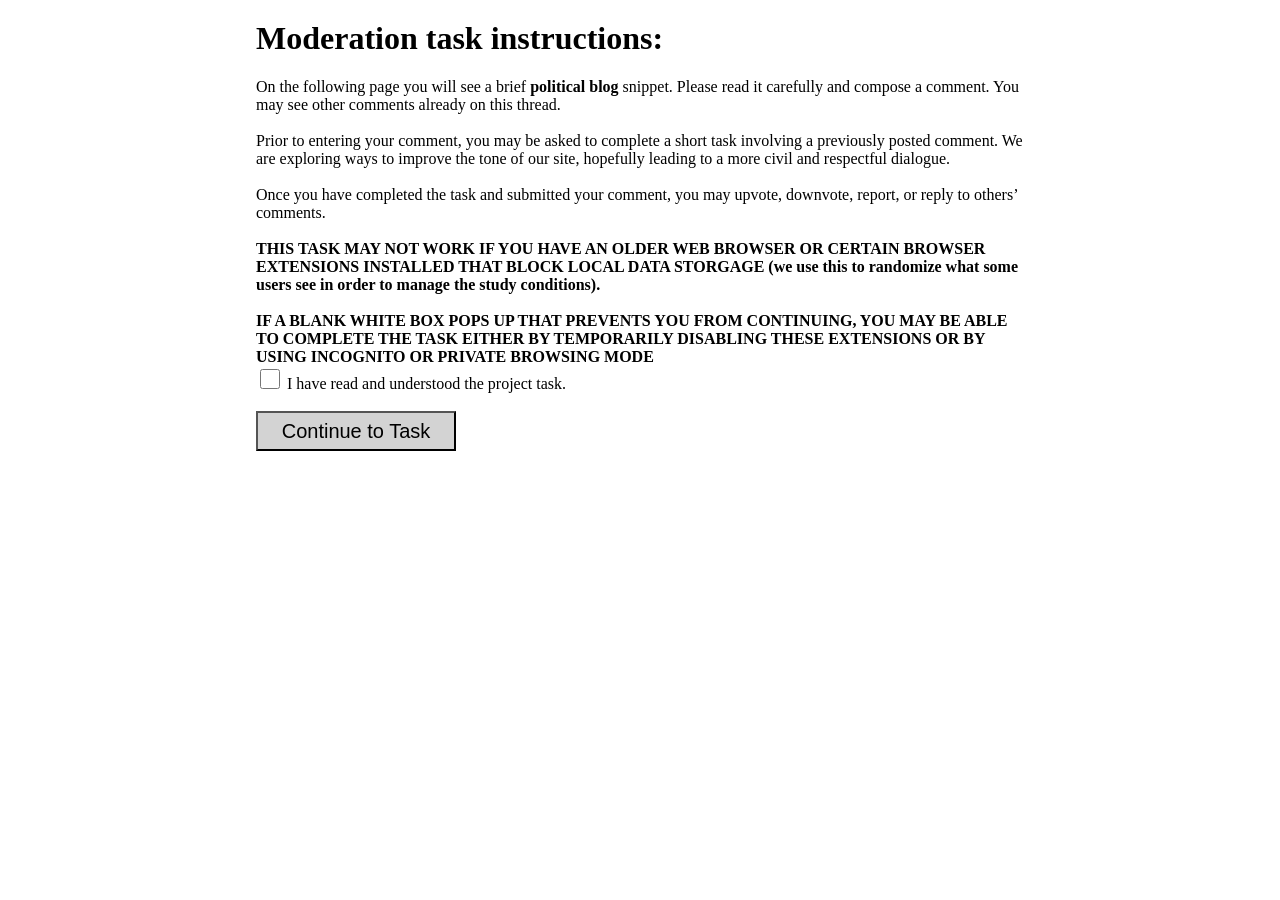
<file: pages/pre-exercise-moderation.html>
<html>
<head>
    <link rel="stylesheet" type="text/css" href="../styles/background.css">
    <link rel="stylesheet" type="text/css" href="../styles/pre.css">
  
    <script src="https://ajax.googleapis.com/ajax/libs/jquery/1.8.3/jquery.min.js"></script>
    <script src="../scripts/pre_scripts_moderation.js"></script>
    <script src="../scripts/user_scripts_moderation.js"></script>
</head>

<body onload='postToSheet("Landed on pre-exercise Page", "N/A", "START");'>
  <h1> Moderation task instructions: </h1>
  On the following page you will see a brief <b>political blog</b> snippet. Please read it carefully and compose a comment. You may see other comments already on this thread. 
  <br> 
  <br>
  Prior to entering your comment, you may be asked to complete a short task involving a previously posted comment. We are exploring ways to improve the tone of our site, hopefully leading to a more civil and respectful dialogue.
  <br> 
  <br> 
  Once you have completed the task and submitted your comment, you may upvote, downvote, report, or reply to others’ comments.
  <br>
  <br>
  <strong>THIS TASK MAY NOT WORK IF YOU HAVE AN OLDER WEB BROWSER OR CERTAIN BROWSER EXTENSIONS INSTALLED THAT BLOCK LOCAL DATA STORGAGE (we use this to randomize what some users see in order to manage the study conditions). <br><br>
  IF A BLANK WHITE BOX POPS UP THAT PREVENTS YOU FROM CONTINUING, YOU MAY BE ABLE TO COMPLETE THE TASK EITHER BY TEMPORARILY DISABLING THESE EXTENSIONS OR BY USING INCOGNITO OR PRIVATE BROWSING MODE</font></strong>
  <br>
  <input id="instructions-checkbox" type="checkbox"> I have read and understood the project task.
  <br>
  <br>
  <button class="continue-button" onclick="continueToExercise()">Continue to Task</button>
</body>
</html>
</file>
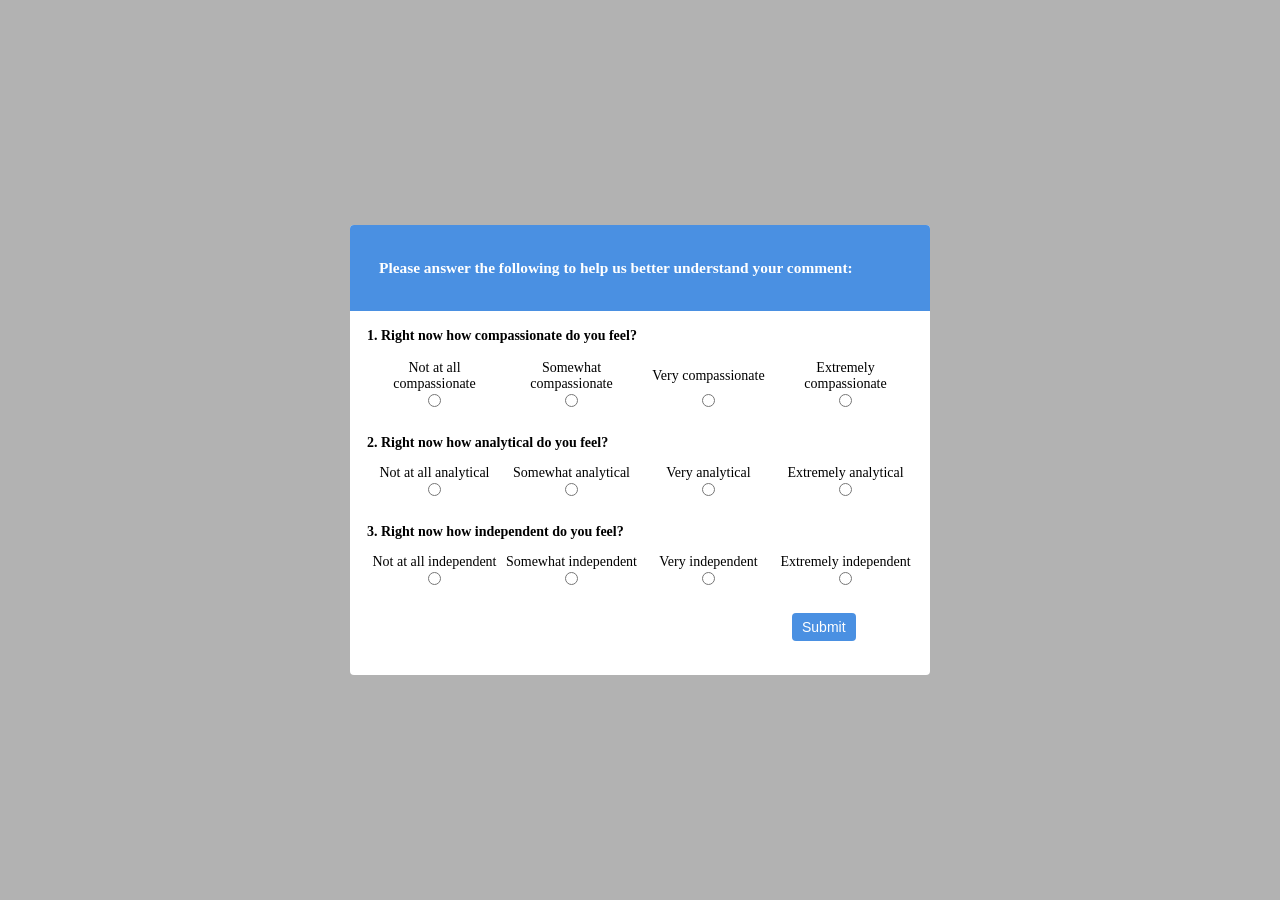
<file: surveys/dragdropsurvey.html>
<!DOCTYPE html>
<html lang="en">
<head>
    <meta charset="UTF-8">
    <link rel="stylesheet" href="../styles/dragdropsurvey.css">
</head>
<body>
<script src="../scripts/jquery-3.3.1.min.js"></script>
<script src="../scripts/openmodel.js"></script>
  
<script>
$(document).ready(function(){
  openmodel(); 
}); 
</script>
<script>
  function fireComplete() {
    var form = document.getElementById("eye-form");
    
    var val1 = $('input[name=compassionate]:checked').val();
    var val2 = $('input[name=analytical]:checked').val();
    var val3 = $('input[name=independent]:checked').val();
    
    if (val1 === undefined || val2 === undefined || val3 === undefined) {
      parent.alert("Please select a value for each question."); 
    } else {
      parent.endSurvey("drag-drop-result", [{"compassionate":val1},{"analytical":val2},{"independent":val3}]); 
    }
  }
</script>

    <main id="main">
    	<div class = "container">
    		<div id = "survey1" class = model-box>
				<header>
					<p class="title">Please answer the following to help us better understand your comment:</p>
					<p class="text"></p>
				</header>
				<div class="questions">
				<table id = "surveytable1" class = "singlequestionsurvey">
					<thead>
						<tr>
							<th id="question1" class = "singlequestionheader" colspan="4">1. Right now how <strong>compassionate</strong> do you feel?</th>
						</tr>
					</thead>
						<tr>
							<td> </td>
						</tr>
					<tbody>
						<tr id="scale1" class="fourlevelscale">
							<td>Not at all compassionate</td>
							<td>Somewhat compassionate</td>
							<td>Very compassionate</td>
							<td>Extremely compassionate</td>
						</tr>

						<tr id="options1" class="fourradioitems">
							<td><input type="radio" value="0" name="compassionate"/></td>
							<td><input type="radio" value="1" name="compassionate"/></td>
							<td><input type="radio" value="2" name="compassionate"/></td>
							<td><input type="radio" value="3" name="compassionate"/></td>
						</tr>
					</tbody>
				</table>		
				<table id = "surveytable2" class = "singlequestionsurvey">
					<thead>
						<tr>
							<th id="question2" class = "singlequestionheader" colspan="4">2. Right now how <strong>analytical</strong> do you feel?</th>			
						</tr>
					</thead>	
					<tbody>
						<tr id="scale2" class="fourlevelscale">
							<td>Not at all analytical</td>
							<td>Somewhat analytical</td>
							<td>Very analytical</td>
							<td>Extremely analytical</td>
						</tr>

						<tr id="options2" class="fourradioitems">
							<td><input type="radio" value="0" name="analytical"/></td>
							<td><input type="radio" value="1" name="analytical"/></td>
							<td><input type="radio" value="2" name="analytical"/></td>
							<td><input type="radio" value="3" name="analytical"/></td>
						</tr>
					</tbody>
				</table>
				<table id = "surveytable3" class = "singlequestionsurvey">
					<thead>
						<tr>
							<th id="question3" class = "singlequestionheader" colspan="4">3. Right now how <strong>independent</strong> do you feel?</th>			
						</tr>
					</thead>	
					<tbody>
						<tr id="scale3" class="fourlevelscale">
							<td>Not at all independent</td>
							<td>Somewhat independent</td>
							<td>Very independent</td>
							<td>Extremely independent</td>
						</tr>

						<tr id="options3" class="fourradioitems">
							<td><input type="radio" value="0" name="independent"/></td>
							<td><input type="radio" value="1" name="independent"/></td>
							<td><input type="radio" value="2" name="independent"/></td>
							<td><input type="radio" value="3" name="independent"/></td>
						</tr>
					</tbody>
				</table>

            		<button id = "submit" onclick="fireComplete()">Submit</button>
			</div>
		</div>
      </div>
    </main>
</body>
</html>
</file>
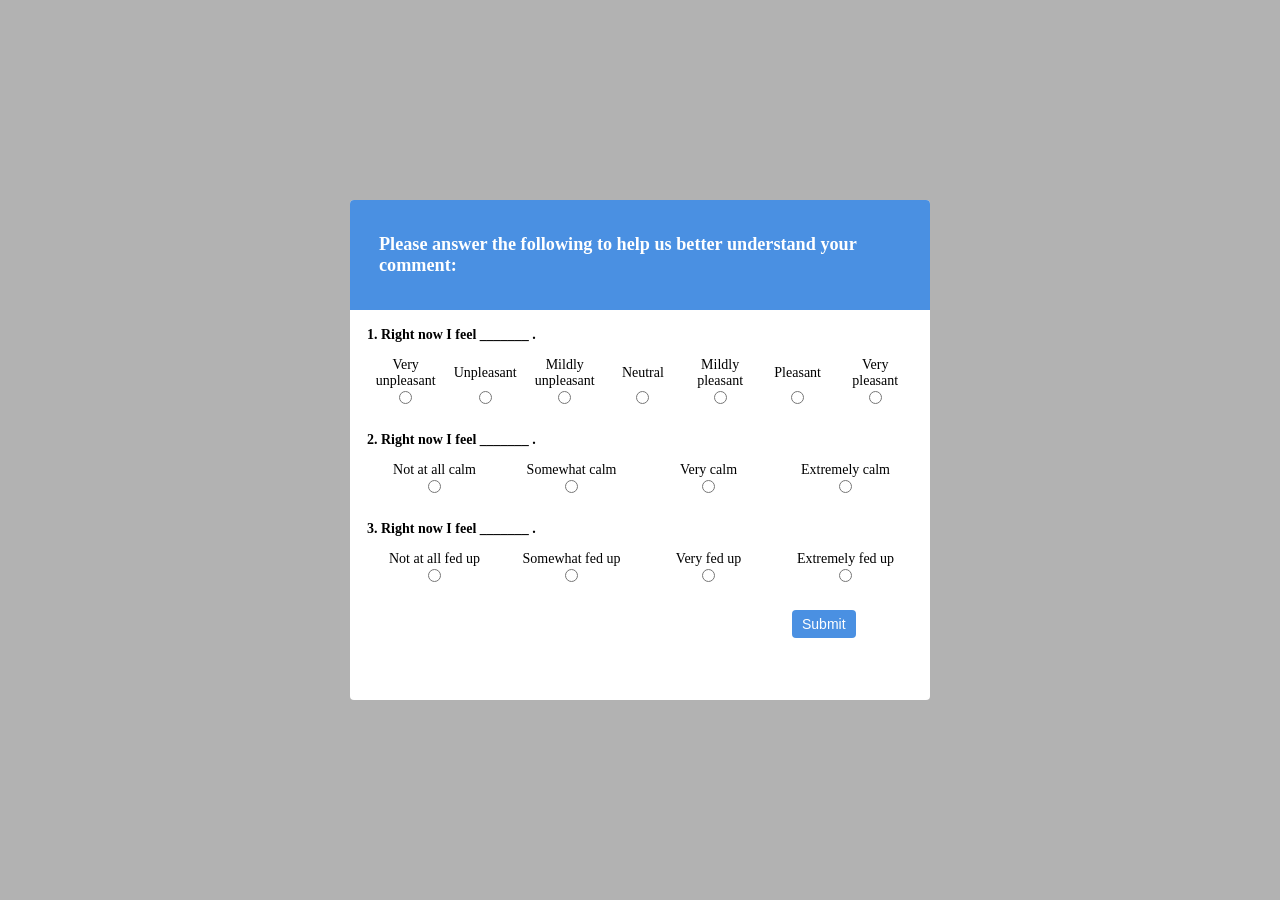
<file: surveys/drawandfacesidsurvey.html>
<!DOCTYPE html>
<html lang="en">
<head>
    <meta charset="UTF-8">
    <link rel="stylesheet" href="../styles/drawandfacesidsurvey.css">
    <script src="https://ajax.googleapis.com/ajax/libs/jquery/1.8.3/jquery.min.js"></script>
  
<script>
  function fireComplete() {
    var form = document.getElementById("eye-form");
    
    var val1 = $('input[name=feeling]:checked').val();
    var val2 = $('input[name=calm]:checked').val();
    var val3 = $('input[name=fedup]:checked').val();
    
    if (val1 === undefined || val2 === undefined || val3 === undefined) {
      alert("Please select a value for each question."); 
    } else {
      parent.endSurvey("Variable_intervention", [{"feeling":val1},{"calm":val2},{"fedup":val3}]); 
    }
  }
</script>
  
</head>
<body>
<script src="../scripts/jquery-3.3.1.min.js"></script>
<script src="../scripts/openmodel.js"></script>
<script>
$(document).ready(function(){
  openmodel(); 
}); 
</script>
<script>
	$('input:radio').click(function() {
	var feeling = $('input:radio[name=feeling]:checked').val();
	var calm = $('input:radio[name=calm]:checked').val();
	var fedup = $('input:radio[name=fedup]:checked').val();
	});
</script>
    <main id="main">
    	<div class = "container">
	<div id = "survey1" class="model-box">		
	<header>
                <p class="title">Please answer the following to help us better understand your comment:</p>
                <p class="text"></p>
        </header>
            
            
        <div class="questions">
		<table id = "surveytable1" class = "singlequestionsurvey">
			<thead>
				<tr>
					<th id="question1" class = "singlequestionheader" colspan="4">1. Right now I feel _______ .</th>
				</tr>
			</thead>
			<tbody>
				<tr id="scale1" class="sevenlevelscale" >
					<td>Very unpleasant</td>
					<td>Unpleasant</td>
					<td>Mildly unpleasant</td>
					<td>Neutral</td>
					<td>Mildly pleasant</td>
					<td>Pleasant</td>
					<td>Very pleasant</td>
				</tr>

				<tr id="options1" class="sevenradioitems">
					<td><input type="radio" value="-3" name="feeling"/></td>
					<td><input type="radio" value="-2" name="feeling"/></td>
					<td><input type="radio" value="-1" name="feeling"/></td>
					<td><input type="radio" value="0" name="feeling"/></td>
					<td><input type="radio" value="1" name="feeling"/></td>
					<td><input type="radio" value="2" name="feeling"/></td>
					<td><input type="radio" value="3" name="feeling"/></td>
				</tr>
			</tbody>
		</table>		
		<table id = "surveytable2" class = "singlequestionsurvey">
			<thead>
				<tr>
					<th id="question2" class = "singlequestionheader" colspan="4">2. Right now I feel _______ .</th>			
				</tr>
			</thead>	
			<tbody>
				<tr id="scale2" class="fourlevelscale">
					<td>Not at all calm</td>
					<td>Somewhat calm</td>
					<td>Very calm</td>
					<td>Extremely calm</td>
				</tr>

				<tr id="options2" class="fourradioitems">
					<td><input type="radio" value="0" name="calm"/></td>
					<td><input type="radio" value="1" name="calm"/></td>
					<td><input type="radio" value="2" name="calm"/></td>
					<td><input type="radio" value="3" name="calm"/></td>
				</tr>

			</tbody>
		</table>
		<table id = "surveytable3" class = "singlequestionsurvey">
			<thead>
				<tr>
					<th id="question3" class = "singlequestionheader" colspan="4">3. Right now I feel _______ .</th>			
				</tr>
			</thead>	
			<tbody>
				<tr id="scale3" class="fourlevelscale">
					<td>Not at all fed up</td>
					<td>Somewhat fed up</td>
					<td>Very fed up</td>
					<td>Extremely fed up</td>
				</tr>	    
				<tr id="options3" class="fourradioitems">
					<td><input type="radio" value="0" name="fedup"/></td>
					<td><input type="radio" value="1" name="fedup"/></td>
					<td><input type="radio" value="2" name="fedup"/></td>
					<td><input type="radio" value="3" name="fedup"/></td>
				</tr>    
			</tbody>
		</table>
        	<button id = "submit" onclick="fireComplete()">Submit</button>
	</div>
	</div>
	</div>
</main>

</body>
</html>
</file>
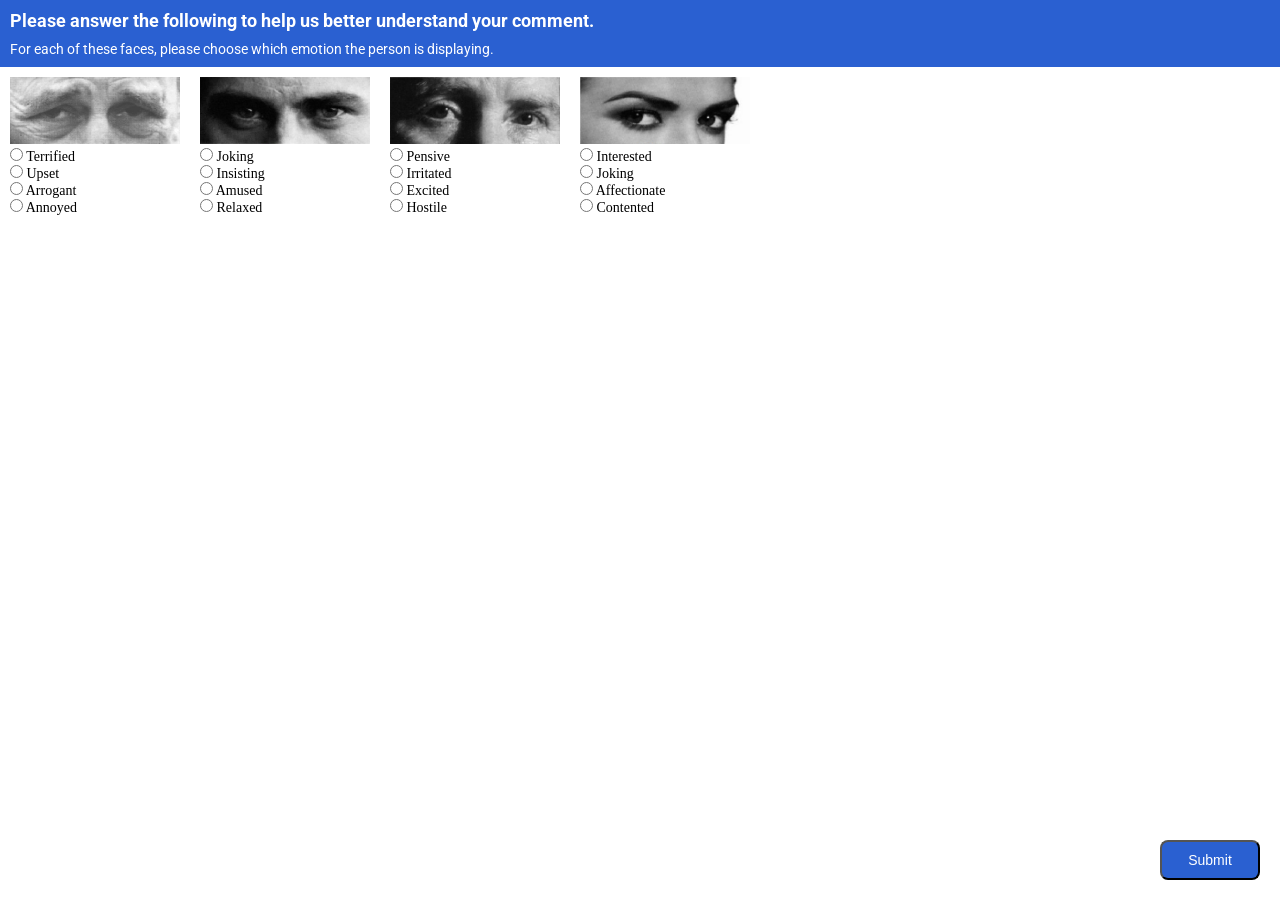
<file: surveys/facesidsurvey.html>
<!DOCTYPE html>
<html lang="en">
<head>
<meta charset="UTF-8">
<link rel="stylesheet" href="../styles/facesidsurvey.css">
<script src="https://ajax.googleapis.com/ajax/libs/jquery/1.8.3/jquery.min.js"></script>
<link href="https://fonts.googleapis.com/css?family=Roboto" rel="stylesheet">

<script>
  function fireComplete() {
    var form = document.getElementById("eye-form");
    
    var eyes1 = $('input[name=eyes1]:checked').val();
    var eyes2 = $('input[name=eyes2]:checked').val();
    var eyes3 = $('input[name=eyes3]:checked').val();
    var eyes4 = $('input[name=eyes4]:checked').val();
    
    if (eyes1 === undefined || eyes2 === undefined || eyes3 === undefined || eyes4 === undefined) {
      alert("Please select an emotion for each face."); 
    } else {
      parent.endSurvey("faces", [{"eyes1":eyes1},{"eyes2":eyes2},{"eyes3":eyes3},{"eyes4":eyes4}]); 
    }

  }
</script>
  
</head>
<body>
  
<div id="header">
  <div id="headerText1">Please answer the following to help us better understand your comment.</div>
  <div id="headerText2">For each of these faces, please choose which emotion the person is displaying.</div>
</div>
<form id="eye-form">
  <div class="image-box">
    <img class="eye-image" id="eyes1" src= "../resources/eyes1.png" alt="first picture of eyes"/>
    <br> 
    <input class="surveyRadioButton" type="radio" name="eyes1" value="terrified"> Terrified<br>
    <input class="surveyRadioButton" type="radio" name="eyes1" value="upset"> Upset<br>
    <input class="surveyRadioButton" type="radio" name="eyes1" value="arrogant"> Arrogant <br> 
    <input class="surveyRadioButton" type="radio" name="eyes1" value="annoyed"> Annoyed <br>
  </div>
  <div class="image-box">
    <img class="eye-image" id="eyes2" src= "../resources/eyes2.png" alt="second picture of eyes"/>
    <br> 
    <input class="surveyRadioButton" type="radio" name="eyes2" value="joking"> Joking<br>
    <input class="surveyRadioButton" type="radio" name="eyes2" value="insisting"> Insisting <br> 
    <input class="surveyRadioButton" type="radio" name="eyes2" value="amused"> Amused <br>
    <input class="surveyRadioButton" type="radio" name="eyes2" value="relaxed"> Relaxed<br>
  </div>
  
  <div class="image-box">
      <img class="eye-image" id="eyes3" src= "../resources/eyes3.png" alt="third picture of eyes"/>
    <br> 
    <input class="surveyRadioButton" type="radio" name="eyes3" value="pensive"> Pensive<br>
    <input class="surveyRadioButton" type="radio" name="eyes3" value="irritated"> Irritated<br>
    <input class="surveyRadioButton" type="radio" name="eyes3" value="excited"> Excited<br> 
    <input class="surveyRadioButton" type="radio" name="eyes3" value="hostile"> Hostile <br>
  </div>
  <div class="image-box">
      <img class="eye-image" id="eyes4" src= "../resources/eyes4.png" alt="fourth picture of eyes"/>
    <br> 
    <input class="surveyRadioButton" type="radio" name="eyes4" value="interested"> Interested<br>
    <input class="surveyRadioButton" type="radio" name="eyes4" value="joking"> Joking<br>
    <input class="surveyRadioButton" type="radio" name="eyes4" value="affectionate"> Affectionate<br> 
    <input class="surveyRadioButton" type="radio" name="eyes4" value="contented"> Contented <br>
  </div>
</form>
<button id="submit-button" onclick="fireComplete()">Submit</button>
</body>
</html>
</file>
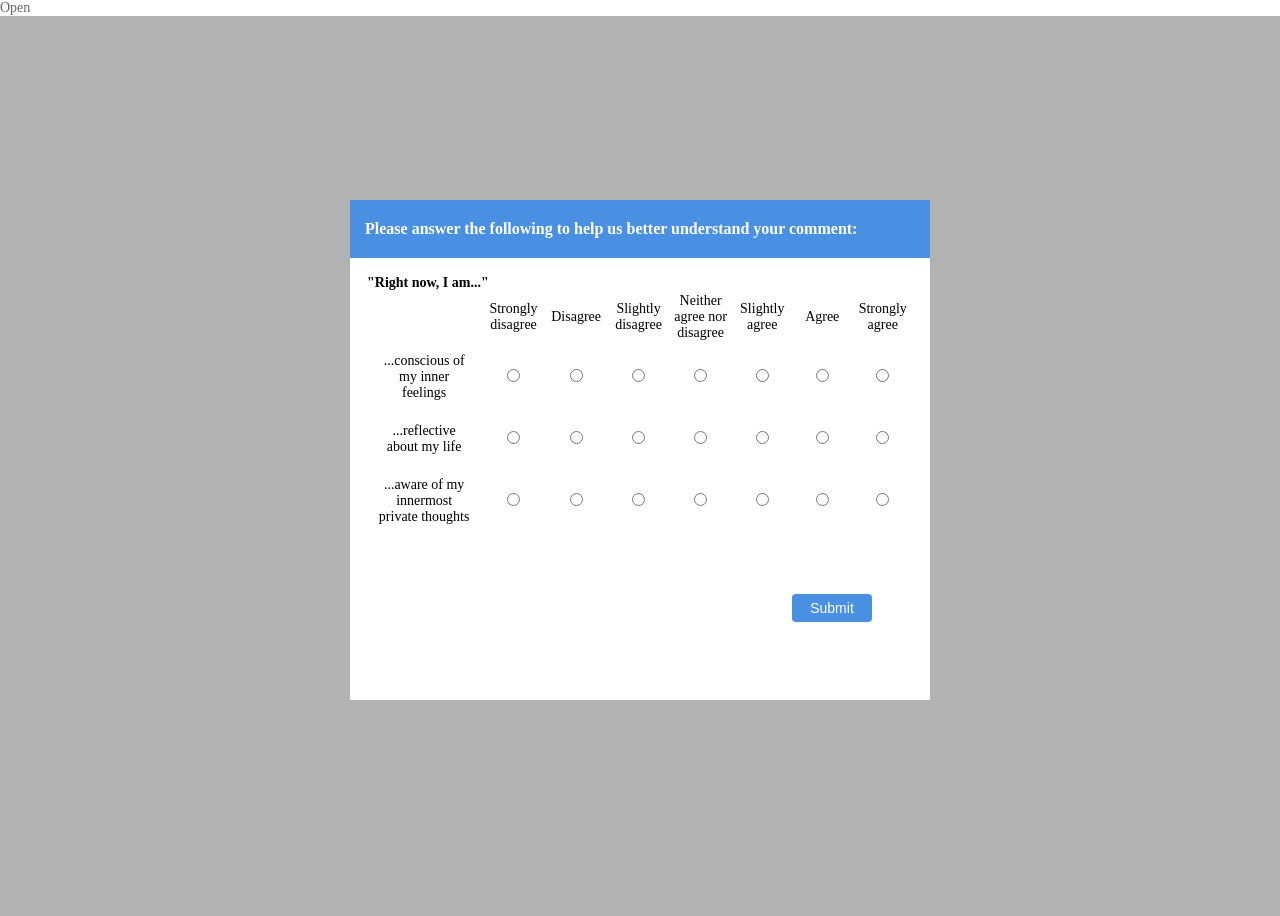
<file: surveys/wordunscramblesurvey.html>
<!DOCTYPE html>
<html lang="en">
<head>
    <meta charset="UTF-8">
<link rel="stylesheet" href="../styles/wordunscramblesurvey.css">
</head>
<body>
<script src="../scripts/jquery-3.3.1.min.js"></script>
<script src="../scripts/openmodel.js"></script>
  
<script>
  function fireComplete() {
    var form = document.getElementById("eye-form");
    
    var val1 = $('input[name=innerfeelings]:checked').val();
    var val2 = $('input[name=reflective]:checked').val();
    var val3 = $('input[name=privatethoughts]:checked').val();
    
    if (val1 === undefined || val2 === undefined || val3 === undefined) {
      alert("Please select a value for each question."); 
    } else {
      parent.endSurvey("scramble_intervention", [{"innerfeelings":val1},{"reflective":val2},{"privatethoughts":val3}]); 
    }
  }
</script>
  
<script>
$(document).ready(function(){
  openmodel(); 
}); 
</script>
<script>
	$('input:radio').click(function() {
	var innerfeelings = $('input:radio[name=innerfeelings]:checked').val();
	var reflective = $('input:radio[name=reflective]:checked').val();
	var privatethoughts = $('input:radio[name=privatethoughts]:checked').val();
	});
</script>
<a href="javascript:;" onclick="openmodel()">Open</a>
    <main id="main">
    	<div class = "container">
    		<div id = "survey1" class = model-box>
				<header>
					<p class="title">Please answer the following to help us better understand your comment:</p>
					<p class="text"></p>
				</header>
				<table id = "surveytable1" class = "surveytable">
					<thead>
						<tr>
							<th colspan = "4">"Right now, I am..."</th>
						</tr>
					</thead>
					<tbody>
						<tr>
							<td> </td>
							<td>Strongly disagree</td>
							<td>Disagree</td>
							<td>Slightly disagree</td>
							<td>Neither agree nor disagree</td>
							<td>Slightly agree</td>
							<td>Agree</td>
							<td>Strongly agree</td>
						</tr>
						<tr>
							<td>...conscious of my inner feelings</td>
							<td><input type="radio" value="1" name="innerfeelings"/></td>
							<td><input type="radio" value="2" name="innerfeelings"/></td>
							<td><input type="radio" value="3" name="innerfeelings"/></td>
							<td><input type="radio" value="4" name="innerfeelings"/></td>
							<td><input type="radio" value="5" name="innerfeelings"/></td>
							<td><input type="radio" value="6" name="innerfeelings"/></td>
							<td><input type="radio" value="7" name="innerfeelings"/></td>

						</tr>
						<tr>
							<td>...reflective about my life</td>
							<td><input type="radio" value="1" name="reflective"/></td>
							<td><input type="radio" value="2" name="reflective"/></td>
							<td><input type="radio" value="3" name="reflective"/></td>
							<td><input type="radio" value="4" name="reflective"/></td>
							<td><input type="radio" value="5" name="reflective"/></td>
							<td><input type="radio" value="6" name="reflective"/></td>
							<td><input type="radio" value="7" name="reflective"/></td>

						</tr>
						<tr>
							<td>...aware of my innermost private thoughts</td>
							<td><input type="radio" value="1" name="privatethoughts"/></td>
							<td><input type="radio" value="2" name="privatethoughts"/></td>
							<td><input type="radio" value="3" name="privatethoughts"/></td>
							<td><input type="radio" value="4" name="privatethoughts"/></td>
							<td><input type="radio" value="5" name="privatethoughts"/></td>
							<td><input type="radio" value="6" name="privatethoughts"/></td>
							<td><input type="radio" value="7" name="privatethoughts"/></td>

						</tr>
					</tbody>
				</table>
            	<button id = "submit" onclick="fireComplete()">Submit</button>
			</div>
		</div>
    </main>
</body>
</html>
</file>
<file: styles/background.css>
body {
  width: 60%; 
  margin: 0 auto;
}

#cmu-logo {
  padding-top: 20px; 
  width: 300px; 
}

#foot-spacing {
  height: 20px; 
}

.continue-button {
  font-size: 20px; 
  width: 200px; 
  height: 40px; 
  background-color: lightgray; 
}
</file>
<file: styles/consent.css>
body {
  width: 60%; 
  margin: 0 auto; 
}

#foot-spacing {
  height: 20px; 
}

#continue-consent {
  width: 300px;
}
</file>
<file: styles/style-twist.css>
.right-cell {
  padding-right: 0px;
}

.image-row {
  clear: left;
}

.marked-icon {
  position: absolute; 
  left: 10px; 
  top: 10px;
  width: 30px; 
  height: 30px;
  z-index: 1; 
  display: none; 
}

.header-text {
  font-size: 24px;
  color: black; 
  font-family: Roboto; 
  padding: 10px;
}

.description-text {
  font-size: 14px;
  color: black; 
  font-family: Roboto; 
  padding: 10px;
  
}

.task-text {
  font-size: 18px;
  color: black; 
  font-family: Roboto; 
  padding: 10px;
  font-style: italic;
}

.header-explain {
  font-size: 12px;
  color:white;
  font-family: Roboto;
  padding: 10px;
}

#header {
  margin-top: 2%;
  background-color: #E0E0E0; 
  margin-bottom: 10px;
  width: 700px ;
  margin-left: auto ;
  margin-right: auto ;
  box-shadow: 0px 4px 4px rgba(0, 0, 0, 0.25);
  border-radius: 10px;
  padding: 30px;
}

.comment-wrapper {
  background: #D2D2D2;
  margin: 20px;
  padding: 20px;
  margin-left:15%;
  margin-right:15%;
}

.comment-text {
  font-size: 18px;
  color: black; 
  font-family: Roboto; 
}

#validation-row {
  position: relative; 
}

#validation-button {
  float: right; 
  width: 150px; 
  height: auto; 
}

.selected{
    -webkit-transform: scale(0.95);
    -moz-transform: scale(0.95);
    -ms-transform: scale(0.95);
    -o-transform: scale(0.95);
    transform: scale(0.95) !important;
}

#comment-area-1{
  padding: 10px;
}

#comment-textarea-task {
  width: 80%;
}

#flagged-comment {
  padding-left: 105px;
}
</file>
<file: styles/exercise_style_moderation.css>
body {
  background-color: #FFFFFF; 
  font-family: "Open Sans";
  line-height: 1.2;
  width: 70%;
  margin: 0 auto;
}

#topdesc {
  font-size: 24px;
  line-height: 1.6;
  margin-top: 10vm;
  font-weight: 200;
}

#headline {
  font-size: 32px; 
  line-height: 1.2;
  margin-top: 10vm;
  font-weight: bold;
}


#main-content {

}

#article-break {
  height: 40px; 
}

.article-text {
  font-size: 16.5px;
  float: clear; 
  font-family: "Georgia", "Times New Roman", serif;
  margin-top: 2vm;
  margin-bottom: 4vm;
}

#comment-header {
  font-size: 22px;
  color: #9B9B9B;
}

.comment-username {
  font-size: 18px;
  line-height: 2.0;
}

.comment-username a{
  font-size: 12px;
  color: #C9C9C9;
}

.comment-time {
  font-size: 12px; 
  color: #C9C9C9;
  line-height: 1.4;
}

.comment-text {
  font-size: 15px; 
}

.comment-interactions {
  float: right; 
  margin-bottom: 4px; 
}

.comment-reply {
  margin: 0 auto; 
  float: clear; 
  display: flex; 
  clear: right;
}

.reply-area {
  display: none; 
  visibility: hidden;
}

.reply-submission {
  padding-top: 10px;
  padding-left: 100px;
}

.response-button {
    background-color: #FFFFFF; 
    border: none;
    color: #C2C2C2;
    padding: 8px 10px;
    text-align: center;
    text-decoration: none;
    display: inline-block;
    font-size: 16px;
    float: right; 
    cursor: pointer; 
    text-align: center; 
    margin: 4px;
}

.reply-button {
  color: #16A085;
}

.reply-submit-button {
  color: #FFFFFF;
  background-color: #16A085;
  border-radius: 5px; 
  margin-left: 18px;
  text-align: center;
  padding-left: 10px !important;
}

.main-button {
  float: none; 
  padding-left: 0;
}
.button-icon {
  width: 16px; 
  height: 16px;
  padding-right: 4px;
}

.reply-textarea {
  border-radius: 4px;
  background-color: white; 
  width: 100%;
  overflow: none; 
  border: 1px solid #979797;
  flex: 1;
  padding-left: 4px;
  resize: none; 
}

.report-button {
  color: #F06C09; 
}

#comment-submission {
  display: flex;
}

#comment-submission-icon {
  width: 25px; 
  height: 20px;
}

#comment-submission-title {
  font-size: 22px; 
  color: #16A085; 
}

#comment-submission-textarea {
  float: left;
}

.comment-submit-button {
  float: left;
}

.secondary-interactions {
  display: none;
  visibility: hidden; 
}

#comment-section-break {
  height: 20px; 
}

.comment-spacer {
  height: 20px;
}

.user-comment-spacer {
  height: 48px;
}

#comment-submission-footer {
    height: 20px; 
}

.user-username{
  color: #16A085;
}

#author-break {
  height: 20px; 
}

.author-text {
  float: left; 
}

#author-name {
  padding-left: 10px; 
  font-weight: bold; 
  font-style: italic; 
}

#author-title { 
  padding-left: 10px;
}

#author-date {
  color: #9B9B9B; 
  padding-left: 20px;
}

#headline-article-break {
  height: 20px;
}

#project-continue {
  position: absolute;
  left: 0px;
  right: 0px;
  width: 100%; 
  background-color: gray;
}

#exercise-continue {
  float: right; 
  display: none; 
}

#overlay {
  width:      100%;
  height:     100%;
  opacity: 0.8; 
  background: #555;
  top:        0; 
  left:       0; 
  position:   fixed;
  display:    none; 
}

#intervention {
  z-index: 10; 
  display: none; 
  margin: 0 auto; 
  position: fixed; 
  opacity: 1; 
  width: 900px;
  height: 580px;
  position: fixed;
  left: 50%;
  margin-left: -37.5%;
  top: 10%;
  border: none;
}

#comment-display{
  display: none;
}

#twist-response{
  color: blue;
}
</file>
<file: styles/pre.css>
body {
  padding-top: 20px; 
}

#instructions-checkbox {
  width:20px;
  height: 20px;
}
</file>
<file: styles/dragdropsurvey.css>
main{
    display: none;
    height: 100%;
    width: 100%;
    background: rgba(0,0,0,0.3);
}
.model-box{
    width: 580px;
    position: fixed;
    height: 450px;
    top: 50%;
    left: 50%;
    z-index: 1000;
    background-color: white;
    border-radius: 4px;
    -webkit-transform: translateX(-50%) translateY(-50%);
    -moz-transform: translateX(-50%) translateY(-50%);
    -ms-transform: translateX(-50%) translateY(-50%);
    -o-transform: translateX(-50%) translateY(-50%);
    transform: translateX(-50%) translateY(-50%);
    -webkit-box-sizing: border-box;
    -moz-box-sizing: border-box;
    box-sizing: border-box;
}
.model-box>ul>li>img{
    width: 120%;
    height: 123%;
    -webkit-transform: translateX(-8) translateY(-4%);
    -moz-transform: translateX(-8%) translateY(-4%);
    -ms-transform: translateX(-8%) translateY(-4%);
    -o-transform: translateX(-8%) translateY(-4%);
    transform: translateX(-8%) translateY(-4%);
}
.model-box>ul{
    text-align: center;
    margin-top:18px;
}

.model-box>ul>li>.verifed{
    opacity:0;
    position: absolute;
    display: inline-block;
    width: 26px;
    height: 26px;
    top: 5px;
    left: 5px;
}
.model-box>ul>li>img:first-child{
    -webkit-transition: all ease 0.2s;
    -moz-transition: all ease 0.2s;
    -ms-transition: all ease 0.2s;
    -o-transition: all ease 0.2s;
    transition: all ease 0.2s;
}
.model-box>ul>li{
    position: relative;
    overflow: hidden;
    display: inline-block;
    width: 169px;
    height: 146px;
    margin: 0px 7.5px;
    margin-bottom: 9px;
    text-align: center;
    line-height: 146px;
}

.model-box>header{
    -webkit-box-sizing: border-box;
    -moz-box-sizing: border-box;
    box-sizing: border-box;
    padding: 20px 15px;
    background-color: #4A90E2;
}
.model-box .verifybtn{
    height: 36px;
    text-align: right;
    overflow: hidden;
    margin-top: 16px;
}
.model-box .verifybtn img{
    height: 68px;
    -webkit-transform: translateY(-6px);
    -moz-transform: translateY(-6px);
    -ms-transform: translateY(-6px);
    -o-transform: translateY(-6px);
    transform: translateY(-6px);
}

.narrow{
    -webkit-transform: scale(0.85);
    -moz-transform: scale(0.85);
    -ms-transform: scale(0.85);
    -o-transform: scale(0.85);
    transform: scale(0.95) translateY(-8px) translateX(-18px)!important;
}

.verifybtn>a>img{
    -webkit-transition: all ease 0.2s;
    -moz-transition: all ease 0.2s;
    -ms-transition: all ease 0.2s;
    -o-transition: all ease 0.2s;
    transition: all ease 0.2s;
}

/*---styling from intsurveydivs--*/

*{font-size: 14px;list-style: none;text-decoration: none;margin: 0;padding: 0;}
.fl{
  float: left;
}
.fr{
  float: right;
}
.clearfix:after{clear: both;}
.clearfix:before, .clearfix:after{
  content: '';
  display: table;
}
a{
  color: #666;
}

html{
  height: 100%;
}

body{
  width: 100%;
  height: 100%;
}

.container {
	color: inherit ;
	max-width: 580px ;
	margin: 0 auto; 
}



/*main*/
/*head*/
    
header{
    border-top-left-radius: 4px;
    border-top-right-radius: 4px;
}

.title{
    font-size: 1.1rem;
    font-weight: bold;
    font-family: Helvetica Neue;
    color: white;
    margin: 1rem 1rem;
}

/*survey*/

.singlequestionsurvey {
	float: left ;
	width: 100% ;
	padding: 5px 15px
}

.singlequestionheader {
	text-align: left ;
	padding-bottom: 12px;
	padding-top: 10px;
}
		
.fourlevelscale td{
	margin:5px 10px;
	width: 90px;
	text-align: center;
}

.fourradioitems td{
	margin:5px 10px;
	width: 90px;
	text-align: center;
}

/*button*/
#submit {
    background-color: #4A90E2; 
    border: none;
    color: white;
    padding: 6px 10px;
    text-align: center;
    text-decoration: none;
    display: inline-block;
    margin: 2px 2px;
    cursor: pointer;
    border-radius: 4px;
    position:relative;
    left:440px;
	top: 15px;
}
</file>
<file: styles/drawandfacesidsurvey.css>
main{
    display: none;
    height: 100%;
    width: 100%;
    background: rgba(0,0,0,0.3);
}
.model-box{
    width: 580px;
    position: fixed;
    height: 500px;
    top: 50%;
    left: 50%;
    z-index: 1000;
    background-color: white;
    border-radius: 4px;
    -webkit-transform: translateX(-50%) translateY(-50%);
    -moz-transform: translateX(-50%) translateY(-50%);
    -ms-transform: translateX(-50%) translateY(-50%);
    -o-transform: translateX(-50%) translateY(-50%);
    transform: translateX(-50%) translateY(-50%);
    -webkit-box-sizing: border-box;
    -moz-box-sizing: border-box;
    box-sizing: border-box;
}
.model-box>ul>li>img{
    width: 120%;
    height: 123%;
    -webkit-transform: translateX(-8) translateY(-4%);
    -moz-transform: translateX(-8%) translateY(-4%);
    -ms-transform: translateX(-8%) translateY(-4%);
    -o-transform: translateX(-8%) translateY(-4%);
    transform: translateX(-8%) translateY(-4%);
}
.model-box>ul{
    text-align: center;
    margin-top:18px;
}

.model-box>ul>li>.verifed{
    opacity:0;
    position: absolute;
    display: inline-block;
    width: 26px;
    height: 26px;
    top: 5px;
    left: 5px;
}
.model-box>ul>li>img:first-child{
    -webkit-transition: all ease 0.2s;
    -moz-transition: all ease 0.2s;
    -ms-transition: all ease 0.2s;
    -o-transition: all ease 0.2s;
    transition: all ease 0.2s;
}
.model-box>ul>li{
    position: relative;
    overflow: hidden;
    display: inline-block;
    width: 169px;
    height: 146px;
    margin: 0px 7.5px;
    margin-bottom: 9px;
    text-align: center;
    line-height: 146px;
}

.model-box>header{
    -webkit-box-sizing: border-box;
    -moz-box-sizing: border-box;
    box-sizing: border-box;
    padding: 20px 15px;
    background-color: #4A90E2;
}
.model-box .verifybtn{
    height: 36px;
    text-align: right;
    overflow: hidden;
    margin-top: 16px;
}
.model-box .verifybtn img{
    height: 68px;
    -webkit-transform: translateY(-6px);
    -moz-transform: translateY(-6px);
    -ms-transform: translateY(-6px);
    -o-transform: translateY(-6px);
    transform: translateY(-6px);
}

.narrow{
    -webkit-transform: scale(0.85);
    -moz-transform: scale(0.85);
    -ms-transform: scale(0.85);
    -o-transform: scale(0.85);
    transform: scale(0.95) translateY(-8px) translateX(-18px)!important;
}

.verifybtn>a>img{
    -webkit-transition: all ease 0.2s;
    -moz-transition: all ease 0.2s;
    -ms-transition: all ease 0.2s;
    -o-transition: all ease 0.2s;
    transition: all ease 0.2s;
}

/*---styling from intsurveydivs--*/

*{font-size: 14px;list-style: none;text-decoration: none;margin: 0;padding: 0;}
.fl{
  float: left;
}
.fr{
  float: right;
}
.clearfix:after{clear: both;}
.clearfix:before, .clearfix:after{
  content: '';
  display: table;
}
a{
  color: #666;
}

html{
  height: 100%;
}

body{
  width: 100%;
  height: 100%;
}

.container {
	color: inherit ;
	max-width: 580px ;
	margin: 0 auto; 
}

        
/*---new changes--*/

/*title*/
.title{
    font-size: 1.3rem;
    font-weight: bold;
    font-family: Helvetica Neue;
    color: white;
    margin: 1rem 1rem;
}
    
header{
    border-top-left-radius: 4px;
    border-top-right-radius: 4px;
}

/*main*/

.singlequestionsurvey {
	float: left ;
	width: 100% ;
	padding: 5px 15px
}

.singlequestionheader {
	text-align: left ;
	padding-bottom: 12px;
	padding-top: 10px;
}
		
.fourlevelscale td{
	margin:5px 10px;
	width: 90px;
	text-align: center;
}

.fourradioitems td{
	margin:5px 10px;
	width: 90px;
	text-align: center;
}

.sevenlevelscale td{
	margin:5px 10px;
	width: 80px;
	text-align: center;
}

.sevenradioitems td{
	margin:5px 10px;
	width: 80px;
	text-align: center;
}



/*button*/
#submit {
    background-color: #4A90E2; 
    border: none;
    color: white;
    padding: 6px 10px;
    text-align: center;
    text-decoration: none;
    display: inline-block;
    margin: 2px 2px;
    cursor: pointer;
    border-radius: 4px;
    position:relative;
    left:440px;
	top: 15px;
}
</file>
<file: styles/facesidsurvey.css>
main{
    display: none;
    height: 100%;
    width: 100%;
    background: rgba(0,0,0,0.3);
}
.model-box{
    width: 580px;
    position: fixed;
    height: 500px;
    top: 50%;
    left: 50%;
    z-index: 1000;
    background-color: white;
    -webkit-transform: translateX(-50%) translateY(-50%);
    -moz-transform: translateX(-50%) translateY(-50%);
    -ms-transform: translateX(-50%) translateY(-50%);
    -o-transform: translateX(-50%) translateY(-50%);
    transform: translateX(-50%) translateY(-50%);
    -webkit-box-sizing: border-box;
    -moz-box-sizing: border-box;
    box-sizing: border-box;
}
.model-box>ul>li>img{
    width: 120%;
    height: 123%;
    -webkit-transform: translateX(-8) translateY(-4%);
    -moz-transform: translateX(-8%) translateY(-4%);
    -ms-transform: translateX(-8%) translateY(-4%);
    -o-transform: translateX(-8%) translateY(-4%);
    transform: translateX(-8%) translateY(-4%);
}
.model-box>ul{
    text-align: center;
    margin-top:18px;
}

.model-box>ul>li>.verifed{
    opacity:0;
    position: absolute;
    display: inline-block;
    width: 26px;
    height: 26px;
    top: 5px;
    left: 5px;
}
.model-box>ul>li>img:first-child{
    -webkit-transition: all ease 0.2s;
    -moz-transition: all ease 0.2s;
    -ms-transition: all ease 0.2s;
    -o-transition: all ease 0.2s;
    transition: all ease 0.2s;
}
.model-box>ul>li{
    position: relative;
    overflow: hidden;
    display: inline-block;
    width: 169px;
    height: 146px;
    margin: 0px 7.5px;
    margin-bottom: 9px;
    text-align: center;
    line-height: 146px;
}
.model-box>header>p:first-child{
    font-size: 11pt;
    font-weight: bold;
    font-family: Helvetica Neue;
    color: white;
}
.model-box>header>p:nth-child(2){
    font-size: 10pt;
    font-family: Helvetica Neue;
    color: white;
}
.model-box>header{
    -webkit-box-sizing: border-box;
    -moz-box-sizing: border-box;
    box-sizing: border-box;
    padding: 20px 15px;
    background-color: #4A90E2;
}
.model-box .verifybtn{
    height: 36px;
    text-align: right;
    overflow: hidden;
    margin-top: 16px;
}
.model-box .verifybtn img{
    height: 68px;
    -webkit-transform: translateY(-6px);
    -moz-transform: translateY(-6px);
    -ms-transform: translateY(-6px);
    -o-transform: translateY(-6px);
    transform: translateY(-6px);
}

.narrow{
    -webkit-transform: scale(0.85);
    -moz-transform: scale(0.85);
    -ms-transform: scale(0.85);
    -o-transform: scale(0.85);
    transform: scale(0.95) translateY(-8px) translateX(-18px)!important;
}

.verifybtn>a>img{
    -webkit-transition: all ease 0.2s;
    -moz-transition: all ease 0.2s;
    -ms-transition: all ease 0.2s;
    -o-transition: all ease 0.2s;
    transition: all ease 0.2s;
}


/* Added

*/

*{font-size: 14px;list-style: none;text-decoration: none;margin: 0;padding: 0;}
.fl{
  float: left;
}
.fr{
  float: right;
}
.clearfix:after{clear: both;}
.clearfix:before, .clearfix:after{
  content: '';
  display: table;
}
a{
  color: #666;
}

html{
  height: 100%;
}

body{
  width: 100%;
  height: 100%;
}
table.border {
    border-collapse: collapse;
    border-spacing: 0;
}
table.border td,
table.border th {
    border: 1px solid grey;
    padding: 3px;
}

.container {
	color: inherit ;
	max-width: 580px ;
	margin: 0 auto; 
}

.survey1a {
	float: left ;
	width: 50% ;
	padding: 15px;
}
.survey1b {
	float: left ;
	width: 50% ;
	padding: 15px;
}
.survey2a {
	float: left ;
	width: 33% ;
}
.survey2b {
	float: left ;
	width: 33% ;
}
.survey2c {
	float: left ;
	width: 33%
}

.surveytable {
    padding: 5px;
    text-align: left;
}

#submit {
    background-color: #4A90E2; 
    border: none;
    color: white;
    padding: 6px 10px;
    text-align: center;
    text-decoration: none;
    display: inline-block;
    margin: 2px 2px;
    cursor: pointer;
    border-radius: 4px;
    position:relative;
	left: 120px;
	top: 120px;
    width:80px;
}

.eye-image {
  width: 170px; 
  height: 67px; 
}

.surveyRadioButton {
  clear: left; 
}

.image-box {
  padding: 10px; 
  float: left; 
}

#header { 
  padding: 10px; 
  background-color: #2A60D1;
  color: white; 
  font-family: Roboto;
}

#headerText1 {
  font-weight: bold; 
  font-size: 18px;
}

#headerText2 {
  padding-top: 10px;
  font-size: 14px; 
}

#submit-button {
  position: absolute; 
  right: 20px;
  bottom: 20px;
  clear: left;
  width: 100px;
  height: 40px;
  border-radius: 8px;
  background-color: #2A60D1;
  color: white;
}
</file>
<file: styles/wordunscramblesurvey.css>
main{
    display: none;
    height: 100%;
    width: 100%;
    background: rgba(0,0,0,0.3);
}
.model-box{
    width: 580px;
    position: fixed;
    height: 500px;
    top: 50%;
    left: 50%;
    z-index: 1000;
    background-color: white;
    -webkit-transform: translateX(-50%) translateY(-50%);
    -moz-transform: translateX(-50%) translateY(-50%);
    -ms-transform: translateX(-50%) translateY(-50%);
    -o-transform: translateX(-50%) translateY(-50%);
    transform: translateX(-50%) translateY(-50%);
    -webkit-box-sizing: border-box;
    -moz-box-sizing: border-box;
    box-sizing: border-box;
}
.model-box>ul>li>img{
    width: 120%;
    height: 123%;
    -webkit-transform: translateX(-8) translateY(-4%);
    -moz-transform: translateX(-8%) translateY(-4%);
    -ms-transform: translateX(-8%) translateY(-4%);
    -o-transform: translateX(-8%) translateY(-4%);
    transform: translateX(-8%) translateY(-4%);
}
.model-box>ul{
    text-align: center;
    margin-top:18px;
}

.model-box>ul>li>.verifed{
    opacity:0;
    position: absolute;
    display: inline-block;
    width: 26px;
    height: 26px;
    top: 5px;
    left: 5px;
}
.model-box>ul>li>img:first-child{
    -webkit-transition: all ease 0.2s;
    -moz-transition: all ease 0.2s;
    -ms-transition: all ease 0.2s;
    -o-transition: all ease 0.2s;
    transition: all ease 0.2s;
}
.model-box>ul>li{
    position: relative;
    overflow: hidden;
    display: inline-block;
    width: 169px;
    height: 146px;
    margin: 0px 7.5px;
    margin-bottom: 9px;
    text-align: center;
    line-height: 146px;
}
.model-box>header>p:first-child{
    font-size: 12pt;
    font-weight: bold;
    font-family: Helvetica Neue;
    color: white;
}
.model-box>header>p:nth-child(2){
    font-size: 20pt;
    font-family: Helvetica Neue;
    color: white;
}
.model-box>header{
    -webkit-box-sizing: border-box;
    -moz-box-sizing: border-box;
    box-sizing: border-box;
    padding: 20px 15px;
    background-color: #4A90E2;
}
.model-box .verifybtn{
    height: 36px;
    text-align: right;
    overflow: hidden;
    margin-top: 16px;
}
.model-box .verifybtn img{
    height: 68px;
    -webkit-transform: translateY(-6px);
    -moz-transform: translateY(-6px);
    -ms-transform: translateY(-6px);
    -o-transform: translateY(-6px);
    transform: translateY(-6px);
}

.narrow{
    -webkit-transform: scale(0.85);
    -moz-transform: scale(0.85);
    -ms-transform: scale(0.85);
    -o-transform: scale(0.85);
    transform: scale(0.95) translateY(-8px) translateX(-18px)!important;
}

.verifybtn>a>img{
    -webkit-transition: all ease 0.2s;
    -moz-transition: all ease 0.2s;
    -ms-transition: all ease 0.2s;
    -o-transition: all ease 0.2s;
    transition: all ease 0.2s;
}

*{font-size: 14px;list-style: none;text-decoration: none;margin: 0;padding: 0;}
.fl{
  float: left;
}
.fr{
  float: right;
}
.clearfix:after{clear: both;}
.clearfix:before, .clearfix:after{
  content: '';
  display: table;
}
a{
  color: #666;
}

html{
  height: 100%;
}

body{
  width: 100%;
  height: 100%;
}
table.border {
    border-collapse: collapse;
    border-spacing: 0;
}
table.border td,
table.border th {
    border: 1px solid grey;
    padding: 3px;
}

.container {
	color: inherit ;
	max-width: 580px ;
	margin: 0 auto; 
}

.surveytable {
    padding: 5px;
    text-align: left;
	padding: 15px;
}

.surveytable td{
	width: 65px;
	text-align: center;
}

.surveytable td:first-child{
	width: 105px;
	padding: 10px;
}

#submit {
    background-color: #4A90E2; 
    border: none;
    color: white;
    padding: 6px 10px;
    text-align: center;
    text-decoration: none;
    display: inline-block;
    margin: 2px 2px;
    cursor: pointer;
    border-radius: 4px;
    position:relative;
	left: 440px;
	top: 40px;
    width:80px;
}
</file>
